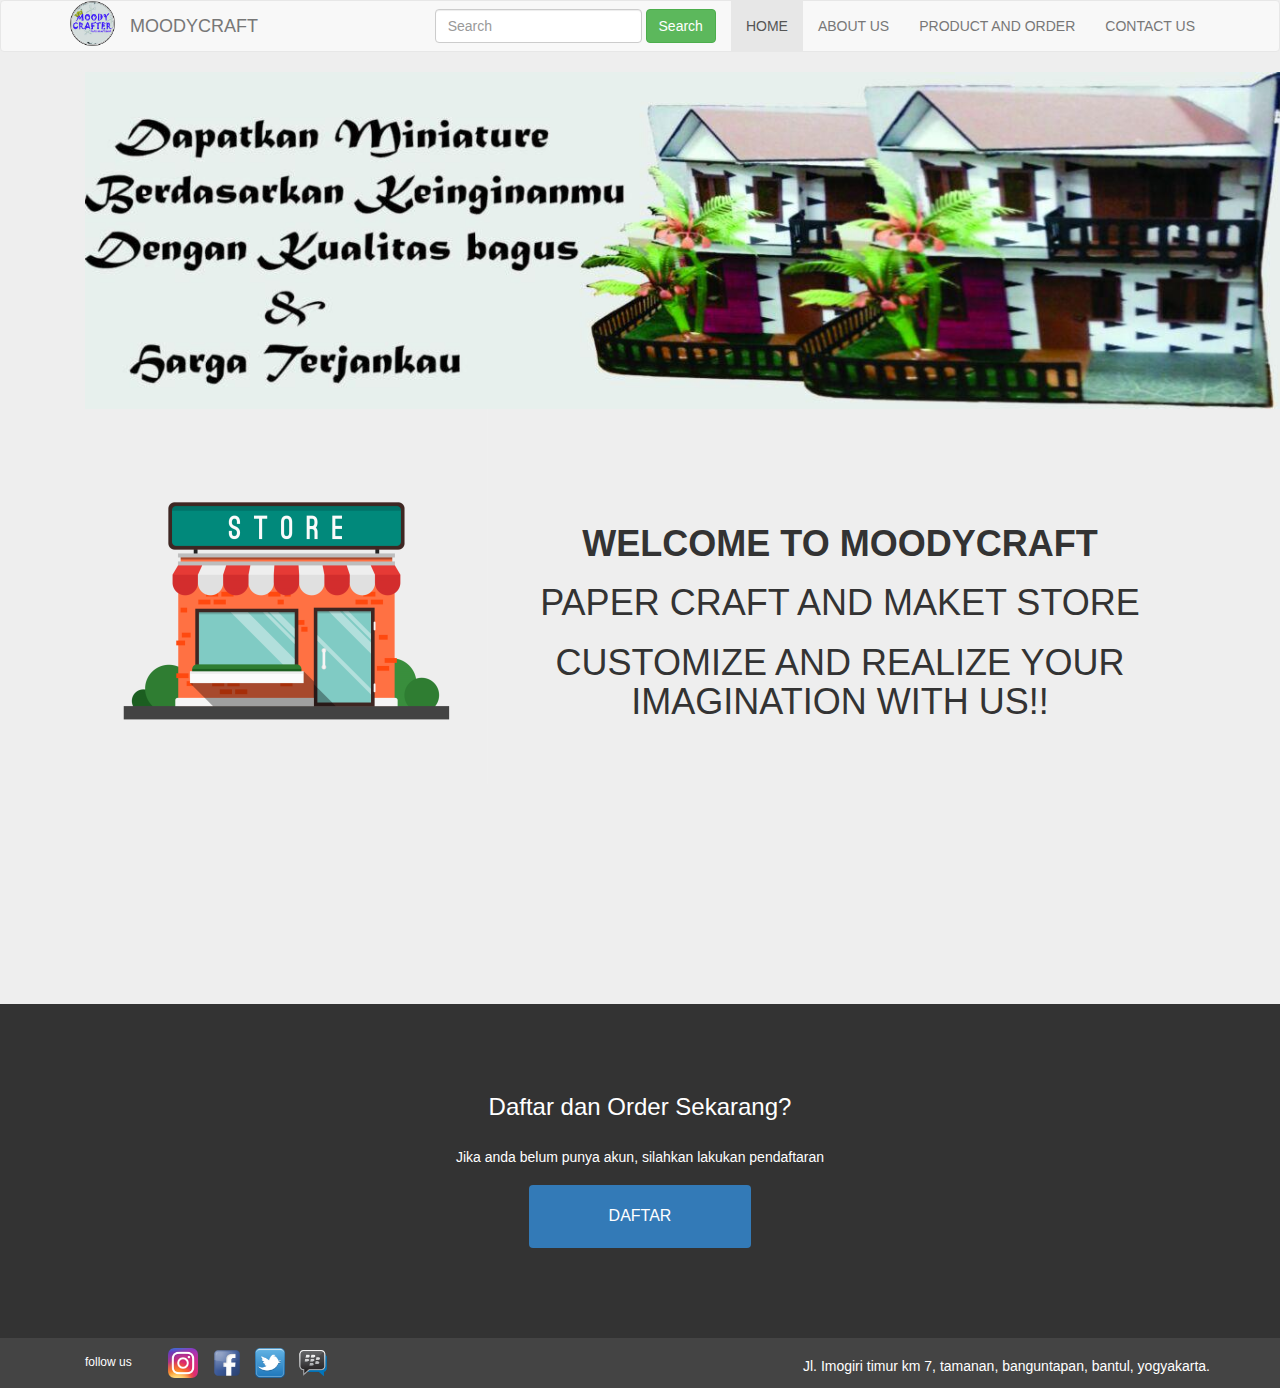
<file: index.html>
<!DOCTYPE html>
<html lang="en">
<head>
	<meta charset="UTF-8">
	<title>MoodyCraft Store</title>
	<link rel="stylesheet" href="bootstrap/css/bootstrap.min.css">
	<link rel="stylesheet" href="asset/css/main.css">
	<script src="bootstrap/js/jquery.min.js"></script>
	<script src="bootstrap/js/bootstrap.min.js"></script>
	<script src="bootstrap/js/jquery-1.9.1.min.js"></script>
    <script src="bootstrap/js/docs.min.js"></script>
    <script src="bootstrap/js/ie10-viewport-bug-workaround.js"></script>
    <script type="text/javascript" src="bootstrap/js/jssor.slider.mini.js"></script>
</head>
<body>
	<div class="container-fluid bg">
		<div class="row">
			<nav class="navbar navbar-default" role="navigation">
				<div class="container">
					<!-- Brand and toggle get grouped for better mobile display -->
					<div class="navbar-header">
						<button type="button" class="navbar-toggle" data-toggle="collapse" data-target=".navbar-ex1-collapse">
							<span class="sr-only">Toggle navigation</span>
							<span class="icon-bar"></span>
							<span class="icon-bar"></span>
							<span class="icon-bar"></span>
						</button>
						<a class="navbar-brand" href="#"><img class="logo" src="asset/image/logo.png "/></a>
						<a class="navbar-brand logo-title" href="#">MOODYCRAFT</a>
					</div>
			
					<!-- Collect the nav links, forms, and other content for toggling -->
					<div class="collapse navbar-collapse navbar-ex1-collapse">
						<ul class="nav navbar-nav navbar-right">
							<li class="active"><a href="index.html">HOME</a></li>
							<li><a href="about.html">ABOUT US</a></li>
							<li><a href="product.html">PRODUCT AND ORDER</a></li>
							<li><a href="contact.html">CONTACT US</a></li>
						</ul>
						<form class="navbar-form navbar-right" role="search">
							<div class="form-group">
								<input type="text" class="form-control" placeholder="Search">
							</div>
							<button type="submit" class="btn btn-success">Search</button>

						</form>
						<!-- <ul class="nav navbar-nav navbar-right">
							<li><a href="#">Link</a></li>
							<li class="dropdown">
								<a href="#" class="dropdown-toggle" data-toggle="dropdown">Dropdown <b class="caret"></b></a>
								<ul class="dropdown-menu">
									<li><a href="#">Action</a></li>
									<li><a href="#">Another action</a></li>
									<li><a href="#">Something else here</a></li>
									<li><a href="#">Separated link</a></li>
								</ul>
							</li>
						</ul> -->
					</div><!-- /.navbar-collapse -->
				</div>
			</nav>
		</div>
		<div class="row">
			<div class="container home">
				<div class="col-xs-12 col-sm-12 col-md-12 col-lg-12">
					<img class="img-resposive" src="asset/image/home.jpg" alt="" width="1200">
				</div>
				<div class="col-xs-4 col-sm-4 col-md-4 col-lg-4">
					<img src="asset/image/image4144.png" alt="">
				</div>
				<div class="col-xs-8 col-sm-8 col-md-8 col-lg-8">
					<div class="title-home text-center">
						<h1><b>WELCOME TO MOODYCRAFT</b></h1>
						<h1>PAPER CRAFT AND MAKET STORE</h1>
						<h1>CUSTOMIZE AND REALIZE YOUR IMAGINATION WITH US!!</h1>
					</div>
				</div>
			</div>
		</div>
		<div class="row footer">
			<div class="container">
				<div class="col-md-6 col-md-offset-3 text-center">
					<h3 class="margin-fot">Daftar dan Order Sekarang?</h3>
					<h5 class="margin-text">Jika anda belum punya akun, silahkan lakukan pendaftaran</h4>
					<button type="button" class="btn btn-super-lg" data-toggle="modal" data-target="#Register">DAFTAR</button>
				</div>
				
			</div>
			
		</div>
		<!--modal coy-->
		<div class="modal fade" id="Register" role="dialog">
			<div class="modal-dialog">
				<div class="modal-content">
					<div class="modal-header">
						<button type="button" class="close" data-dismiss="modal" aria-hidden="true">&times;</button>
						<h4 class="modal-title">Pendaftaran</h4>
					</div>
					<div class="modal-body">
						<form action="#" method="POST" class="form-horizontal" role="form">
								<div class="form-group">
								    <label for="inputMail" class="col-sm-3 control-label">E-mail</label>
								    <div class="col-sm-8">
								      <input type="email" class="form-control" id="inputMail" name="mail" placeholder="Masukkan E-mail Anda">
								    </div>
								 </div>
								 <div class="form-group">
								 	<label for="inputNama" class="col-sm-3 control-label">Nama Lengkap</label>
								 	<div class="col-sm-8">
								 		<input type="text" class="form-control" id="inputNama" name="nama" placeholder="Masukkan Nama Lengkap Anda">
								 	</div>
								 </div>
								  <div class="form-group">
								    <label for="inputPassword1" class="col-sm-3 control-label">Password</label>
								    <div class="col-sm-8">
								      <input type="password" class="form-control" id="inputPassword1" name="pass1" placeholder="Password">
								    </div>
								  </div>
								  <div class="form-group">
								    <label for="inputPassword2" class="col-sm-3 control-label">Ulangi Password</label>
								    <div class="col-sm-8">
								      <input type="password" class="form-control" id="inputPassword2" name="pass2" placeholder="Konfirmasi Password">
								    </div>
								  </div>
								  <div class="form-group">
								  	<label for="jenKel" class="col-sm-3 control-label">Jenis Kelamin</label>
								  	<div class="col-sm-8">
								  		<input type="radio" id="jenKel" name="jenKel" value="L"> Laki-laki
								  		&nbsp;
								  		<input type="radio" id="jenKel" name="jenKel" value="P"> Perempuan 
								  	</div>
								  </div>
								  <div class="form-group">
								  	<label for="inputHP" class="col-sm-3 control-label">No HP</label>
								  	<div class="col-sm-8">
								  		<input type="text" class="form-control" id="inputHP" name="inputHP" placeholder="Masukkan No. HP">
								  	</div>
								  </div>
								  <div class="form-group">
								  	<label for="username" class="col-sm-3 control-label">Username</label>
								  	<div class="col-sm-8">
								  		<input type="text" class="form-control" id="username" name="username" placeholder="Masukkan Username">
								  	</div>
								  </div>
							
					</div>
					<div class="modal-footer">
						<button type="button" class="btn btn-default" data-dismiss="modal">Batal</button>
						<button type="submit" class="btn btn-primary">Daftar</button>
					</form>
					</div>
				</div>
			</div>
		</div>
		

		<div class="row footer-bootom">
			<div class="container">
				<div class="col-xs-4 col-sm-4 col-md-4 col-lg-4">
					<ul>
						<li>follow us    &nbsp &nbsp &nbsp &nbsp &nbsp</li>
						<li><a href=""><img src="asset/image/instagram.png" alt=""></a></li>
						<li><a href=""><img src="asset/image/facebook.png" alt=""></a></li>
						<li><a href=""><img src="asset/image/twitter.png" alt=""></a></li>
						<li><a href=""><img src="asset/image/bbm.png" alt=""></a></li>
					</ul>
				</div>
				<div class="pull-right address">
					Jl. Imogiri timur km 7, tamanan, banguntapan, bantul, yogyakarta.
				</div>
			</div>
		</div>
	</div>
</body>
</html>
</file>
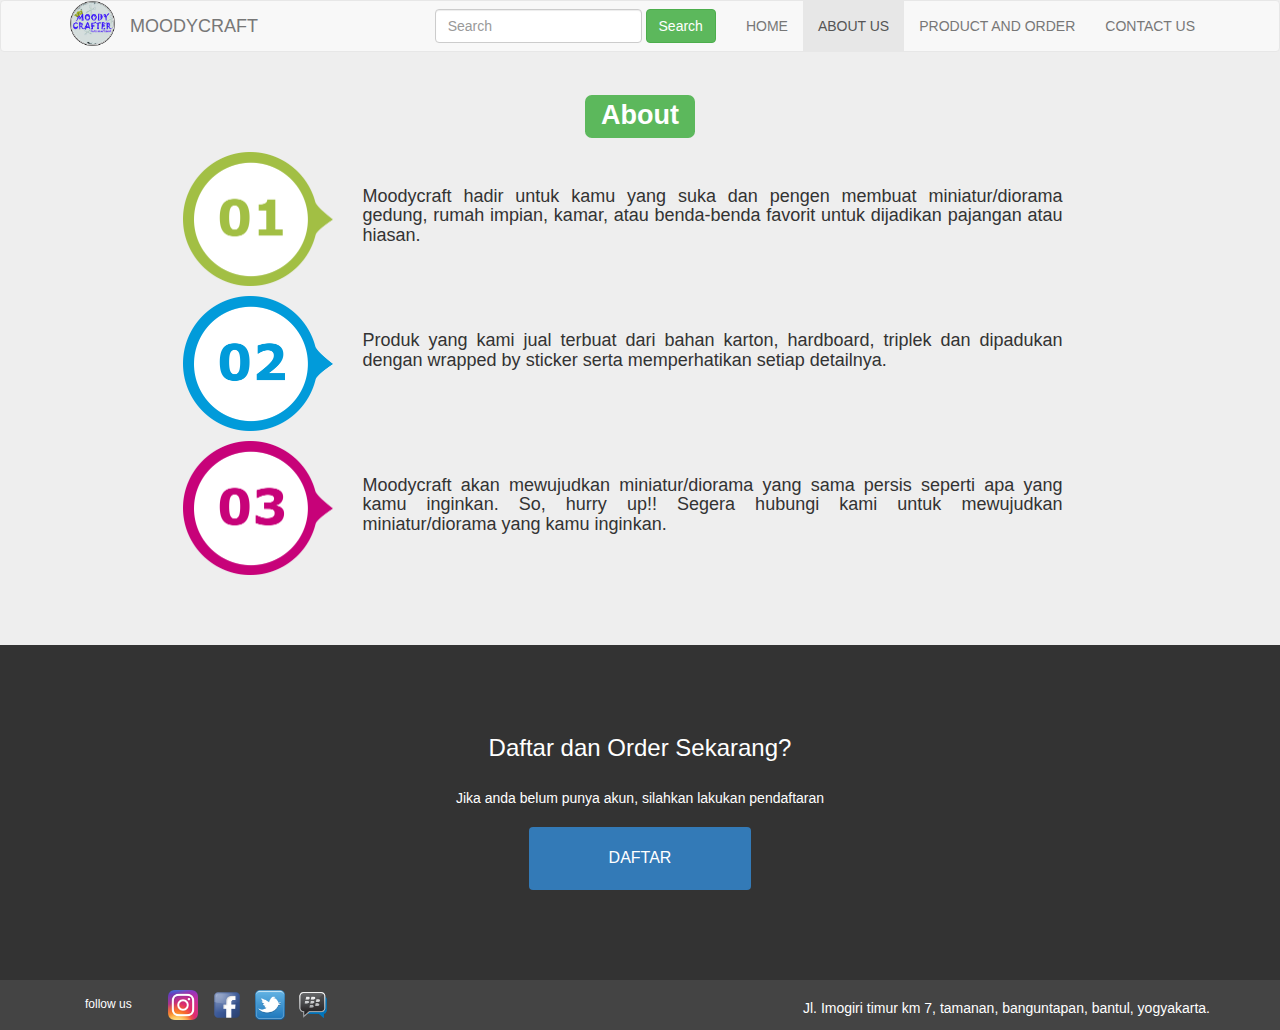
<file: about.html>
<!DOCTYPE html>
<html lang="en">
<head>
	<meta charset="UTF-8">
	<title>MoodyCraft Store</title>
	<link rel="stylesheet" href="bootstrap/css/bootstrap.min.css">
	<link rel="stylesheet" href="asset/css/main.css">
	<script src="bootstrap/js/jquery.min.js"></script>
	<script src="bootstrap/js/bootstrap.min.js"></script>
</head>
<body>
	<div class="container-fluid bg">
		<div class="row">
			<nav class="navbar navbar-default" role="navigation">
				<div class="container">
					<!-- Brand and toggle get grouped for better mobile display -->
					<div class="navbar-header">
						<button type="button" class="navbar-toggle" data-toggle="collapse" data-target=".navbar-ex1-collapse">
							<span class="sr-only">Toggle navigation</span>
							<span class="icon-bar"></span>
							<span class="icon-bar"></span>
							<span class="icon-bar"></span>
						</button>
						<a class="navbar-brand" href="#"><img class="logo" src="asset/image/logo.png"/></a>
						<a class="navbar-brand logo-title" href="#">MOODYCRAFT</a>
					</div>
			
					<!-- Collect the nav links, forms, and other content for toggling -->
					<div class="collapse navbar-collapse navbar-ex1-collapse">
						<ul class="nav navbar-nav navbar-right">
							<li><a href="index.html">HOME</a></li>
							<li class="active"><a href="about.html">ABOUT US</a></li>
							<li><a href="product.html">PRODUCT AND ORDER</a></li>
							<li><a href="contact.html">CONTACT US</a></li>
						</ul>
						<form class="navbar-form navbar-right" role="search">
							<div class="form-group">
								<input type="text" class="form-control" placeholder="Search">
							</div>
							<button type="submit" class="btn btn-success">Search</button>

						</form>
						<!-- <ul class="nav navbar-nav navbar-right">
							<li><a href="#">Link</a></li>
							<li class="dropdown">
								<a href="#" class="dropdown-toggle" data-toggle="dropdown">Dropdown <b class="caret"></b></a>
								<ul class="dropdown-menu">
									<li><a href="#">Action</a></li>
									<li><a href="#">Another action</a></li>
									<li><a href="#">Something else here</a></li>
									<li><a href="#">Separated link</a></li>
								</ul>
							</li>
						</ul> -->
					</div><!-- /.navbar-collapse -->
				</div>
			</nav>
		</div>
		<div class="row text-center">
			<h1><span class="label label-success">About</span></h1>
		</div>
		<div class="row">
			<div class="container about">
				<div class="row">
					<div class="col-xs-3 col-sm-3 col-md-3 col-lg-3 ">
						<div class="pull-right">
							<img class="about-img img-responsive" src="asset/image/a1.png" alt="">
						</div>						
					</div>
					<div class="col-xs-8 col-sm-8 col-md-8 col-lg-8">
						<div class="about-des">
							<h4>Moodycraft hadir untuk kamu yang suka dan pengen membuat miniatur/diorama gedung, rumah impian, kamar, atau benda-benda favorit untuk dijadikan pajangan atau hiasan.</h4>
						</div>
					</div>
					
				</div>
			</div>
		</div>
		<div class="row">
			<div class="container about">
				<div class="row">
					<div class="col-xs-3 col-sm-3 col-md-3 col-lg-3 ">
						<div class="pull-right">
							<img class="about-img img-responsive" src="asset/image/a2.png" alt="">
						</div>						
					</div>
					<div class="col-xs-8 col-sm-8 col-md-8 col-lg-8">
						<div class="about-des">
							<h4>Produk yang kami jual terbuat dari bahan karton, hardboard, triplek dan dipadukan dengan wrapped by sticker serta memperhatikan setiap detailnya.</h4>
						</div>
					</div>
					
				</div>
			</div>
		</div>
		<div class="row">
			<div class="container about">
				<div class="row">
					<div class="col-xs-3 col-sm-3 col-md-3 col-lg-3 ">
						<div class="pull-right">
							<img class="about-img img-responsive" src="asset/image/a3.png" alt="">
						</div>						
					</div>
					<div class="col-xs-8 col-sm-8 col-md-8 col-lg-8">
						<div class="about-des">
							<h4>Moodycraft akan mewujudkan miniatur/diorama yang sama persis seperti apa yang kamu inginkan. So, hurry up!! Segera hubungi kami untuk mewujudkan miniatur/diorama yang kamu inginkan.</h4>
						</div>
					</div>
					
				</div>
			</div>
		</div>
		<div class="row footer">
			<div class="container">
				<div class="col-md-6 col-md-offset-3 text-center">
					<h3 class="margin-fot">Daftar dan Order Sekarang?</h3>
					<h5 class="margin-text">Jika anda belum punya akun, silahkan lakukan pendaftaran</h4>
					<button type="button" class="btn btn-super-lg" data-toggle="modal" data-target="#Register">DAFTAR</button>
				</div>
			</div>
		</div>
		<!--modal coy-->
		<div class="modal fade" id="Register" role="dialog">
			<div class="modal-dialog">
				<div class="modal-content">
					<div class="modal-header">
						<button type="button" class="close" data-dismiss="modal" aria-hidden="true">&times;</button>
						<h4 class="modal-title">Pendaftaran</h4>
					</div>
					<div class="modal-body">
						<form action="#" method="POST" class="form-horizontal" role="form">
								<div class="form-group">
								    <label for="inputMail" class="col-sm-3 control-label">E-mail</label>
								    <div class="col-sm-8">
								      <input type="email" class="form-control" id="inputMail" name="mail" placeholder="Masukkan E-mail Anda">
								    </div>
								 </div>
								 <div class="form-group">
								 	<label for="inputNama" class="col-sm-3 control-label">Nama Lengkap</label>
								 	<div class="col-sm-8">
								 		<input type="text" class="form-control" id="inputNama" name="nama" placeholder="Masukkan Nama Lengkap Anda">
								 	</div>
								 </div>
								  <div class="form-group">
								    <label for="inputPassword1" class="col-sm-3 control-label">Password</label>
								    <div class="col-sm-8">
								      <input type="password" class="form-control" id="inputPassword1" name="pass1" placeholder="Password">
								    </div>
								  </div>
								  <div class="form-group">
								    <label for="inputPassword2" class="col-sm-3 control-label">Ulangi Password</label>
								    <div class="col-sm-8">
								      <input type="password" class="form-control" id="inputPassword2" name="pass2" placeholder="Konfirmasi Password">
								    </div>
								  </div>
								  <div class="form-group">
								  	<label for="jenKel" class="col-sm-3 control-label">Jenis Kelamin</label>
								  	<div class="col-sm-8">
								  		<input type="radio" id="jenKel" name="jenKel" value="L"> Laki-laki
								  		&nbsp;
								  		<input type="radio" id="jenKel" name="jenKel" value="P"> Perempuan 
								  	</div>
								  </div>
								  <div class="form-group">
								  	<label for="inputHP" class="col-sm-3 control-label">No HP</label>
								  	<div class="col-sm-8">
								  		<input type="text" class="form-control" id="inputHP" name="inputHP" placeholder="Masukkan No. HP">
								  	</div>
								  </div>
								  <div class="form-group">
								  	<label for="username" class="col-sm-3 control-label">Username</label>
								  	<div class="col-sm-8">
								  		<input type="text" class="form-control" id="username" name="username" placeholder="Masukkan Username">
								  	</div>
								  </div>
					</div>
					<div class="modal-footer">
						<button type="button" class="btn btn-default" data-dismiss="modal">Batal</button>
						<button type="submit" class="btn btn-primary">Daftar</button>
					</form>
					</div>
				</div>
			</div>
		</div>
		<div class="row footer-bootom">
			<div class="container">
				<div class="col-xs-4 col-sm-4 col-md-4 col-lg-4">
					<ul>
						<li>follow us    &nbsp &nbsp &nbsp &nbsp &nbsp</li>
						<li><a href=""><img src="asset/image/instagram.png" alt=""></a></li>
						<li><a href=""><img src="asset/image/facebook.png" alt=""></a></li>
						<li><a href=""><img src="asset/image/twitter.png" alt=""></a></li>
						<li><a href=""><img src="asset/image/bbm.png" alt=""></a></li>
					</ul>
				</div>
				<div class="pull-right address">
					Jl. Imogiri timur km 7, tamanan, banguntapan, bantul, yogyakarta.
				</div>
			</div>
		</div>
	</div>
</body>
</html>
</file>
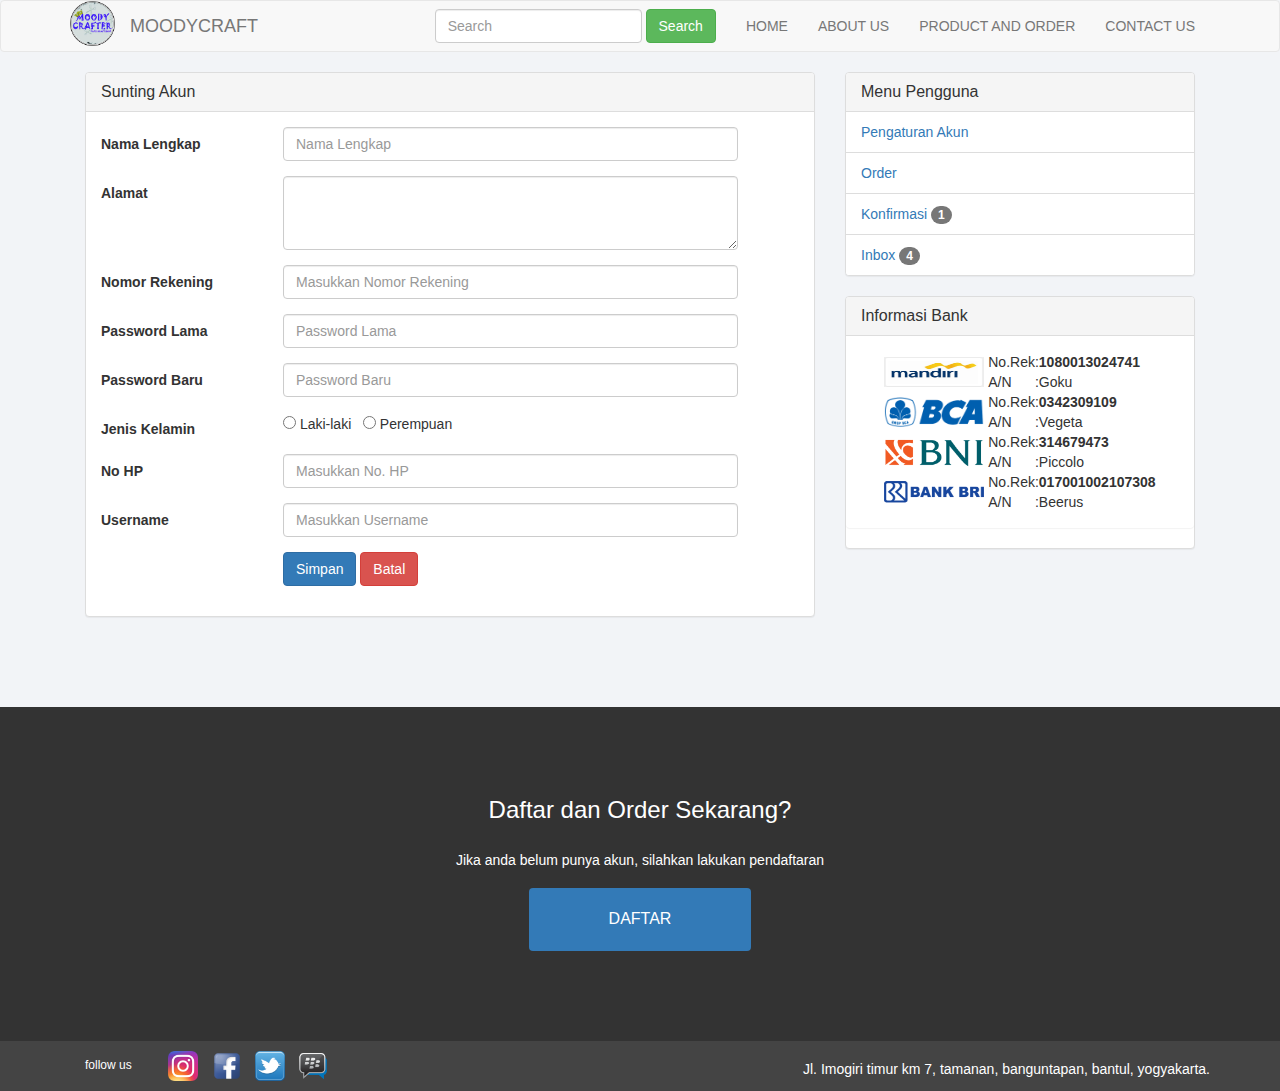
<file: akun.html>
<!DOCTYPE html>
<html lang="en">
<head>
	<meta charset="UTF-8">
	<title>MoodyCraft Store</title>
	<link rel="stylesheet" href="bootstrap/css/bootstrap.min.css">
	<link rel="stylesheet" href="asset/css/main.css">
	<script src="bootstrap/js/jquery.min.js"></script>
	<script src="bootstrap/js/bootstrap.min.js"></script>
</head>
<body>
	<div class="container-fluid">
		<div class="row">
			<nav class="navbar navbar-default" role="navigation">
				<div class="container">
					<!-- Brand and toggle get grouped for better mobile display -->
					<div class="navbar-header">
						<button type="button" class="navbar-toggle" data-toggle="collapse" data-target=".navbar-ex1-collapse">
							<span class="sr-only">Toggle navigation</span>
							<span class="icon-bar"></span>
							<span class="icon-bar"></span>
							<span class="icon-bar"></span>
						</button>
						<a class="navbar-brand" href="#"><img class="logo" src="asset/image/logo.png "/></a>
						<a class="navbar-brand logo-title" href="#">MOODYCRAFT</a>
					</div>
			
					<!-- Collect the nav links, forms, and other content for toggling -->
					<div class="collapse navbar-collapse navbar-ex1-collapse">
						<ul class="nav navbar-nav navbar-right">
							<li><a href="index.html">HOME</a></li>
							<li><a href="about.html">ABOUT US</a></li>
							<li><a href="product.html">PRODUCT AND ORDER</a></li>
							<li><a href="contact.html">CONTACT US</a></li>
						</ul>
						<form class="navbar-form navbar-right" role="search">
							<div class="form-group">
								<input type="text" class="form-control" placeholder="Search">
							</div>
							<button type="submit" class="btn btn-success">Search</button>

						</form>
						<!-- <ul class="nav navbar-nav navbar-right">
							<li><a href="#">Link</a></li>
							<li class="dropdown">
								<a href="#" class="dropdown-toggle" data-toggle="dropdown">Dropdown <b class="caret"></b></a>
								<ul class="dropdown-menu">
									<li><a href="#">Action</a></li>
									<li><a href="#">Another action</a></li>
									<li><a href="#">Something else here</a></li>
									<li><a href="#">Separated link</a></li>
								</ul>
							</li>
						</ul> -->
					</div><!-- /.navbar-collapse -->
				</div>
			</nav>
		</div>
		
		<div class="row">
			<div class="container">
				<div class="col-xs-8 col-sm-8 col-md-8 col-lg-8">
					<div class="panel panel-default">
						<div class="panel-heading">
							<h2 class="panel-title">Sunting Akun</h2>
						</div>
						<div class="panel-body">
							<form action="#" method="POST" class="form-horizontal" role="form">
								 <div class="form-group">
								 	<label for="inputNama" class="col-sm-3 control-label">Nama Lengkap</label>
								 	<div class="col-sm-8">
								 		<input type="text" class="form-control" id="inputNama" name="nama" placeholder="Nama Lengkap">
								 	</div>
								 </div>
								 <div class="form-group">
								 	<label for="alamat" class="col-sm-3 control-label">Alamat</label>
								 	<div class="col-sm-8">
								 		<textarea name="alamat" id="alamat" cols="30" rows="3" class="form-control"></textarea>
								 	</div>
								 </div>
								 <div class="form-group">
								 	<label for="noRek" class="col-sm-3 control-label">Nomor Rekening</label>
								 	<div class="col-sm-8">
								 		<input type="text" class="form-control" id="noRek" name="noRek" placeholder="Masukkan Nomor Rekening">
								 	</div>
								 </div>
								  <div class="form-group">
								    <label for="inputPassword1" class="col-sm-3 control-label">Password Lama</label>
								    <div class="col-sm-8">
								      <input type="password" class="form-control" id="inputPassword1" name="pass1" placeholder="Password Lama">
								    </div>
								  </div>
								  <div class="form-group">
								    <label for="inputPassword2" class="col-sm-3 control-label">Password Baru</label>
								    <div class="col-sm-8">
								      <input type="password" class="form-control" id="inputPassword2" name="pass2" placeholder="Password Baru">
								    </div>
								  </div>
								  <div class="form-group">
								  	<label for="jenKel" class="col-sm-3 control-label">Jenis Kelamin</label>
								  	<div class="col-sm-8">
								  		<input type="radio" id="jenKel" name="jenKel" value="L"> Laki-laki
								  		&nbsp;
								  		<input type="radio" id="jenKel" name="jenKel" value="P"> Perempuan 
								  	</div>
								  </div>
								  <div class="form-group">
								  	<label for="inputHP" class="col-sm-3 control-label">No HP</label>
								  	<div class="col-sm-8">
								  		<input type="text" class="form-control" id="inputHP" name="inputHP" placeholder="Masukkan No. HP">
								  	</div>
								  </div>
								  <div class="form-group">
								  	<label for="username" class="col-sm-3 control-label">Username</label>
								  	<div class="col-sm-8">
								  		<input type="text" class="form-control" id="username" name="username" placeholder="Masukkan Username">
								  	</div>
								  </div>
								  <div class="form-group">
									<div class="col-sm-3">&nbsp;</div>
									<div class="col-sm-8">														<input type="submit" class="btn btn-primary" value="Simpan">
								  		<input type="reset" class="btn btn-danger" value="Batal">
									</div>
								  </div>
							</form>
						</div>
					</div>					
				</div>
				<div class="col-xs-4 col-sm-4 col-md-4 col-lg-4">
					<div class="panel panel-default">
						<div class="panel-heading">
							<h3 class="panel-title">Menu Pengguna</h3>
						</div>
							<ul class="list-group">
								<li class="list-group-item"><a href="akun.html">Pengaturan Akun</a></li>
								<li class="list-group-item"><a href="menuOrder.html">Order</a></li>
								<li class="list-group-item"><a href="konfirmasi.html">Konfirmasi <span class="badge">1</span></a></li>
								<li class="list-group-item"><a href="inbox.html">Inbox <span class="badge">4</span></a></li>
							</ul>
					</div>
					<div class="panel panel-default">
						<div class="panel-heading">
							<h3 class="panel-title">Informasi Bank</h3>
						</div>
						<div class="panel panel-body">
							<table align="center" class="table-responsive">
								<tr>
									<td rowspan="2"><img src="asset/image/bank-mandiri.jpg" width="100" height="30"></td>
									<td>&nbsp;</td>
									<td>No.Rek</td>
									<td>:</td>
									<td><b>1080013024741</b></td>	
								</tr>
								<tr>
									<td>&nbsp;</td>
									<td>A/N</td>
									<td>:</td>
									<td>Goku</td>
								</tr>
								<tr>
									<td rowspan="2"><img src="asset/image/bank-bca.png" width="100" height="30"></td>
									<td>&nbsp;</td>
									<td>No.Rek</td>
									<td>:</td>
									<td><b>0342309109</b></td>	
								</tr>
								<tr>
									<td>&nbsp;</td>
									<td>A/N</td>
									<td>:</td>
									<td>Vegeta</td>
								</tr>
								<tr>
									<td rowspan="2"><img src="asset/image/bank-bni.png" width="100" height="30"></td>
									<td>&nbsp;</td>
									<td>No.Rek</td>
									<td>:</td>
									<td><b>314679473</b></td>	
								</tr>
								<tr>
									<td>&nbsp;</td>
									<td>A/N</td>
									<td>:</td>
									<td>Piccolo</td>
								</tr>
								<tr>
									<td rowspan="2"><img src="asset/image/bank-bri.png" width="100" height="30"></td>
									<td>&nbsp;</td>
									<td>No.Rek</td>
									<td>:</td>
									<td><b>017001002107308</b></td>	
								</tr>
								<tr>
									<td>&nbsp;</td>
									<td>A/N</td>
									<td>:</td>
									<td>Beerus</td>
								</tr>
							</table>		
						</div>
					</div>
				</div>
			</div>
		</div>
		<div class="row footer">
			<div class="container">
				<div class="col-md-6 col-md-offset-3 text-center">
					<h3 class="margin-fot">Daftar dan Order Sekarang?</h3>
					<h5 class="margin-text">Jika anda belum punya akun, silahkan lakukan pendaftaran</h4>
					<button type="button" class="btn btn-super-lg" data-toggle="modal" data-target="#Register">DAFTAR</button>
				</div>
			</div>
		</div>
		<!--modal coy-->
		<div class="modal fade" id="Register" role="dialog">
			<div class="modal-dialog">
				<div class="modal-content">
					<div class="modal-header">
						<button type="button" class="close" data-dismiss="modal" aria-hidden="true">&times;</button>
						<h4 class="modal-title">Pendaftaran</h4>
					</div>
					<div class="modal-body">
						<form action="#" method="POST" class="form-horizontal" role="form">
								<div class="form-group">
								    <label for="inputMail" class="col-sm-3 control-label">E-mail</label>
								    <div class="col-sm-8">
								      <input type="email" class="form-control" id="inputMail" name="mail" placeholder="Masukkan E-mail Anda">
								    </div>
								 </div>
								 <div class="form-group">
								 	<label for="inputNama" class="col-sm-3 control-label">Nama Lengkap</label>
								 	<div class="col-sm-8">
								 		<input type="text" class="form-control" id="inputNama" name="nama" placeholder="Masukkan Nama Lengkap Anda">
								 	</div>
								 </div>
								  <div class="form-group">
								    <label for="inputPassword1" class="col-sm-3 control-label">Password</label>
								    <div class="col-sm-8">
								      <input type="password" class="form-control" id="inputPassword1" name="pass1" placeholder="Password">
								    </div>
								  </div>
								  <div class="form-group">
								    <label for="inputPassword2" class="col-sm-3 control-label">Ulangi Password</label>
								    <div class="col-sm-8">
								      <input type="password" class="form-control" id="inputPassword2" name="pass2" placeholder="Konfirmasi Password">
								    </div>
								  </div>
								  <div class="form-group">
								  	<label for="jenKel" class="col-sm-3 control-label">Jenis Kelamin</label>
								  	<div class="col-sm-8">
								  		<input type="radio" id="jenKel" name="jenKel" value="L"> Laki-laki
								  		&nbsp;
								  		<input type="radio" id="jenKel" name="jenKel" value="P"> Perempuan 
								  	</div>
								  </div>
								  <div class="form-group">
								  	<label for="inputHP" class="col-sm-3 control-label">No HP</label>
								  	<div class="col-sm-8">
								  		<input type="text" class="form-control" id="inputHP" name="inputHP" placeholder="Masukkan No. HP">
								  	</div>
								  </div>
								  <div class="form-group">
								  	<label for="username" class="col-sm-3 control-label">Username</label>
								  	<div class="col-sm-8">
								  		<input type="text" class="form-control" id="username" name="username" placeholder="Masukkan Username">
								  	</div>
								  </div>
					</div>
					<div class="modal-footer">
						<button type="button" class="btn btn-default" data-dismiss="modal">Batal</button>
						<button type="submit" class="btn btn-primary">Daftar</button>
					</form>
					</div>
				</div>
			</div>
		</div>
		<div class="row footer-bootom">
			<div class="container">
				<div class="col-xs-4 col-sm-4 col-md-4 col-lg-4">
					<ul>
						<li>follow us    &nbsp &nbsp &nbsp &nbsp &nbsp</li>
						<li><a href=""><img src="asset/image/instagram.png" alt=""></a></li>
						<li><a href=""><img src="asset/image/facebook.png" alt=""></a></li>
						<li><a href=""><img src="asset/image/twitter.png" alt=""></a></li>
						<li><a href=""><img src="asset/image/bbm.png" alt=""></a></li>
					</ul>
				</div>
				<div class="pull-right address">
					Jl. Imogiri timur km 7, tamanan, banguntapan, bantul, yogyakarta.
				</div>
			</div>
		</div>
	</div>
</body>
</html>
</file>
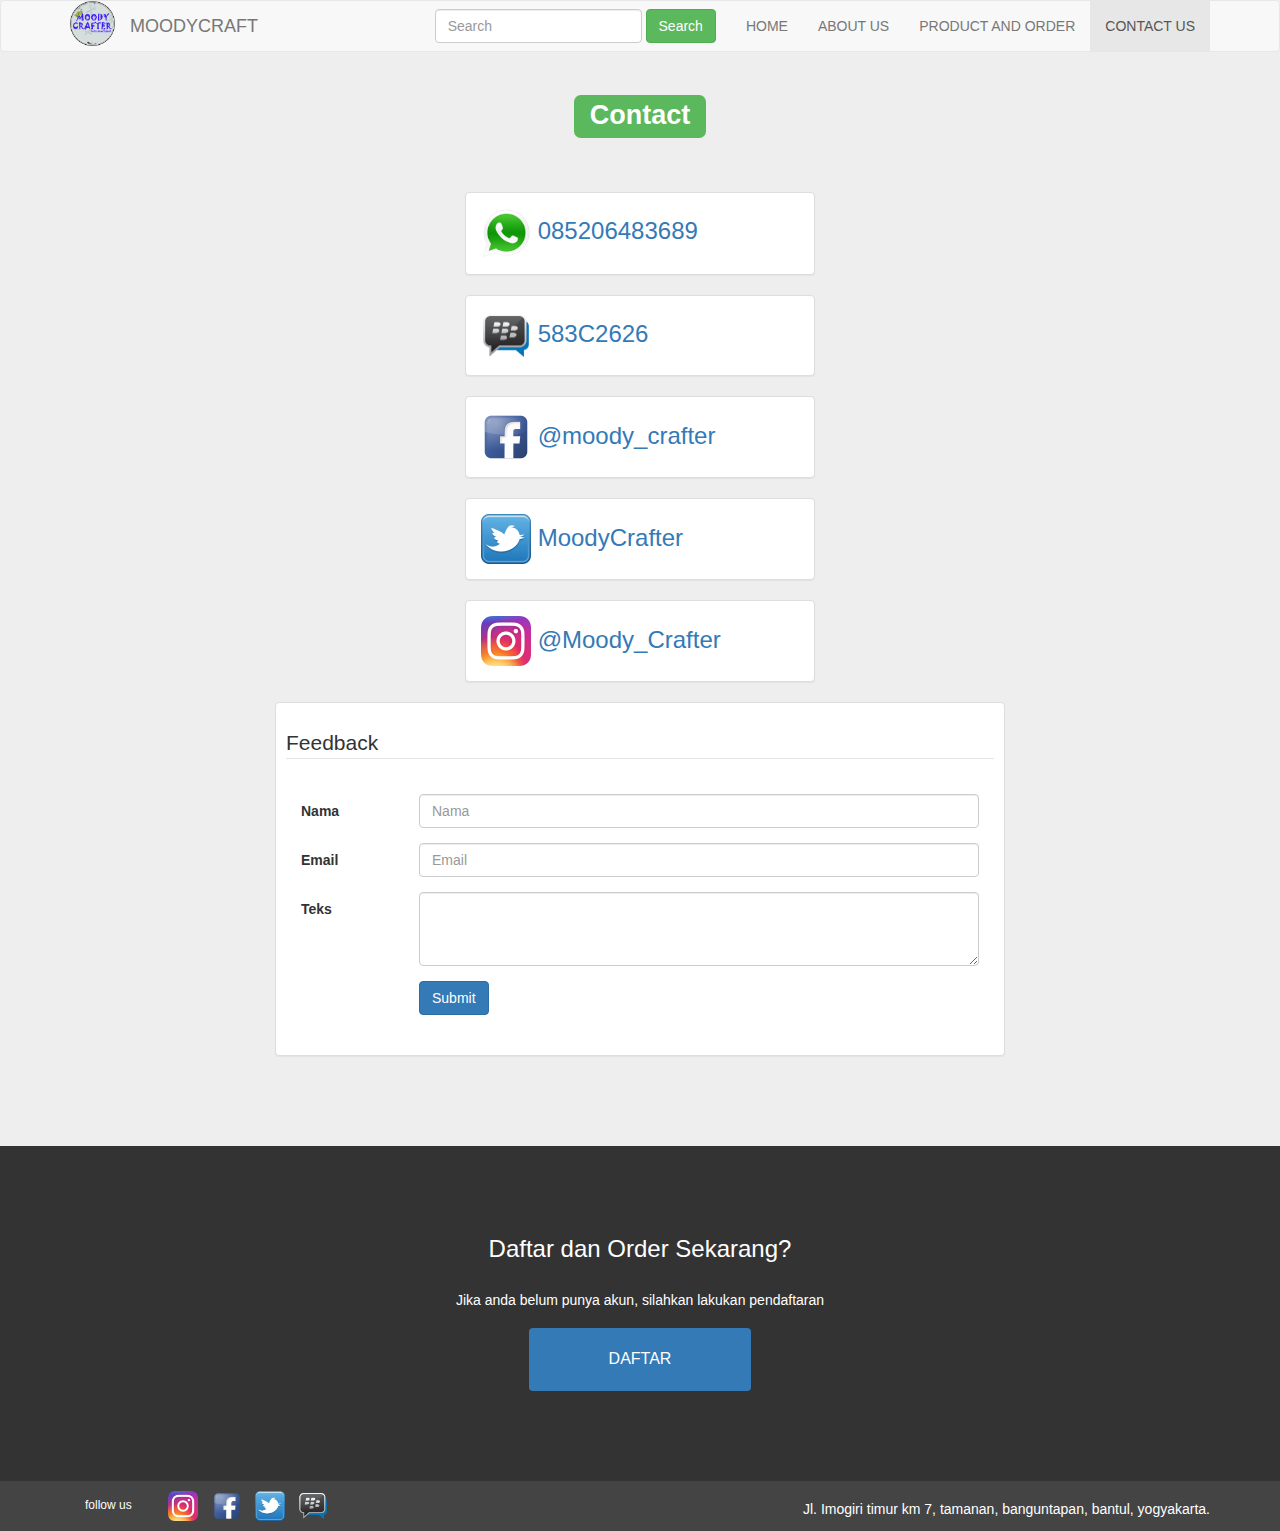
<file: contact.html>
<!DOCTYPE html>
<html lang="en">
<head>
	<meta charset="UTF-8">
	<title>MoodyCraft Store</title>
	<link rel="stylesheet" href="bootstrap/css/bootstrap.min.css">
	<link rel="stylesheet" href="asset/css/main.css">
	<script src="bootstrap/js/jquery.min.js"></script>
	<script src="bootstrap/js/bootstrap.min.js"></script>
</head>
<body>
	<div class="container-fluid bg">
		<div class="row">
			<nav class="navbar navbar-default" role="navigation">
				<div class="container">
					<!-- Brand and toggle get grouped for better mobile display -->
					<div class="navbar-header">
						<button type="button" class="navbar-toggle" data-toggle="collapse" data-target=".navbar-ex1-collapse">
							<span class="sr-only">Toggle navigation</span>
							<span class="icon-bar"></span>
							<span class="icon-bar"></span>
							<span class="icon-bar"></span>
						</button>
						<a class="navbar-brand" href="#"><img class="logo" src="asset/image/logo.png "/></a>
						<a class="navbar-brand logo-title" href="#">MOODYCRAFT</a>
					</div>
			
					<!-- Collect the nav links, forms, and other content for toggling -->
					<div class="collapse navbar-collapse navbar-ex1-collapse">
						<ul class="nav navbar-nav navbar-right">
							<li><a href="index.html">HOME</a></li>
							<li><a href="about.html">ABOUT US</a></li>
							<li><a href="product.html">PRODUCT AND ORDER</a></li>
							<li class="active"><a href="contact.html">CONTACT US</a></li>
						</ul>
						<form class="navbar-form navbar-right" role="search">
							<div class="form-group">
								<input type="text" class="form-control" placeholder="Search">
							</div>
							<button type="submit" class="btn btn-success">Search</button>

						</form>
						<!-- <ul class="nav navbar-nav navbar-right">
							<li><a href="#">Link</a></li>
							<li class="dropdown">
								<a href="#" class="dropdown-toggle" data-toggle="dropdown">Dropdown <b class="caret"></b></a>
								<ul class="dropdown-menu">
									<li><a href="#">Action</a></li>
									<li><a href="#">Another action</a></li>
									<li><a href="#">Something else here</a></li>
									<li><a href="#">Separated link</a></li>
								</ul>
							</li>
						</ul> -->
					</div><!-- /.navbar-collapse -->
				</div>
			</nav>
		</div>
		<div class="row text-center">
			<h1><span class="label label-success">Contact</span></h1>
		</div>
		<div class="row contact">
			<div class="container">
				<div class="col-xs-4 col-sm-4 col-md-4 col-lg-4 col-md-offset-4">
					<div class="">
						<ul>
							<li>
								
									<div class="panel panel-default">
										<div class="panel-body">
											<a href=""><img src="asset/image/whatapp.png" alt=""> 
											085206483689</a>											
										</div>
									</div>
								</li>
							<li>
								
									<div class="panel panel-default">
										<div class="panel-body">
											<a href="">
												<img src="asset/image/bbm.png" alt=""> 
											583C2626
											</a>
											
										</div>
									</div>
								</li>
							<li>
								<div class="panel panel-default">
										<div class="panel-body">
											<a href="">
												<img src="asset/image/facebook.png" alt=""> 
											@moody_crafter
											</a>
											
										</div>
									</div></a></li>
							<li>
								<div class="panel panel-default">
										<div class="panel-body">
											<a href="">
												<img src="asset/image/twitter.png" alt=""> 
											MoodyCrafter
											</a>
											
										</div>
									</div>
							</li>
							<li>
								<div class="panel panel-default">
										<div class="panel-body">
											<a href="">
												<img src="asset/image/instagram.png" alt=""> 
											@Moody_Crafter
											</a>
											
										</div>
									</div>
							</li>
						</ul>
					</div>
					
				</div>
			</div>
		</div>
		<div class="row">
			<div class="container">
				<div class="col-xs-8 col-sm-8 col-md-8 col-lg-8 col-md-offset-2">
					<div class="panel panel-default">
						<div class="panel-body">
							<form action="" method="POST" class="comment form-horizontal" role="form">
								<div class="form-group">
									<legend>Feedback</legend>
								</div>
								
								<div class="form-group">
	    								<label for="inputText" class="col-sm-2 control-label">Nama</label>
	   								 	<div class="col-sm-10">
	      									<input type="text" class="form-control" id="inputEmail3" placeholder="Nama">
	    								</div>
	  							</div>
	  							<div class="form-group">
    								<label for="inputEmail3" class="col-sm-2 control-label">Email</label>
   										<div class="col-sm-10">
     										<input type="email" class="form-control" id="inputEmail3" placeholder="Email">
    									</div>
  								</div>

	  							<div class="form-group">
	    								<label for="inputText3" class="col-sm-2 control-label">Teks</label>
	   								 	<div class="col-sm-10">
	      									<textarea class="form-control" rows="3"></textarea>
	    								</div>
	  							</div>
						
								
						
								<div class="form-group">
									<div class="col-sm-10 col-sm-offset-2">
										<button type="submit" class="btn btn-primary">Submit</button>
									</div>
								</div>
							</form>						

						</div>
					</div>
					
				</div>
			</div>
		</div>
		
		<div class="row footer">
			<div class="container">
				<div class="col-md-6 col-md-offset-3 text-center">
					<h3 class="margin-fot">Daftar dan Order Sekarang?</h3>
					<h5 class="margin-text">Jika anda belum punya akun, silahkan lakukan pendaftaran</h4>
					<button type="button" class="btn btn-super-lg" data-toggle="modal" data-target="#Register">DAFTAR</button>
				</div>
			</div>
		</div>
		<!--modal coy-->
		<div class="modal fade" id="Register" role="dialog">
			<div class="modal-dialog">
				<div class="modal-content">
					<div class="modal-header">
						<button type="button" class="close" data-dismiss="modal" aria-hidden="true">&times;</button>
						<h4 class="modal-title">Pendaftaran</h4>
					</div>
					<div class="modal-body">
						<form action="#" method="POST" class="form-horizontal" role="form">
								<div class="form-group">
								    <label for="inputMail" class="col-sm-3 control-label">E-mail</label>
								    <div class="col-sm-8">
								      <input type="email" class="form-control" id="inputMail" name="mail" placeholder="Masukkan E-mail Anda">
								    </div>
								 </div>
								 <div class="form-group">
								 	<label for="inputNama" class="col-sm-3 control-label">Nama Lengkap</label>
								 	<div class="col-sm-8">
								 		<input type="text" class="form-control" id="inputNama" name="nama" placeholder="Masukkan Nama Lengkap Anda">
								 	</div>
								 </div>
								  <div class="form-group">
								    <label for="inputPassword1" class="col-sm-3 control-label">Password</label>
								    <div class="col-sm-8">
								      <input type="password" class="form-control" id="inputPassword1" name="pass1" placeholder="Password">
								    </div>
								  </div>
								  <div class="form-group">
								    <label for="inputPassword2" class="col-sm-3 control-label">Ulangi Password</label>
								    <div class="col-sm-8">
								      <input type="password" class="form-control" id="inputPassword2" name="pass2" placeholder="Konfirmasi Password">
								    </div>
								  </div>
								  <div class="form-group">
								  	<label for="jenKel" class="col-sm-3 control-label">Jenis Kelamin</label>
								  	<div class="col-sm-8">
								  		<input type="radio" id="jenKel" name="jenKel" value="L"> Laki-laki
								  		&nbsp;
								  		<input type="radio" id="jenKel" name="jenKel" value="P"> Perempuan 
								  	</div>
								  </div>
								  <div class="form-group">
								  	<label for="inputHP" class="col-sm-3 control-label">No HP</label>
								  	<div class="col-sm-8">
								  		<input type="text" class="form-control" id="inputHP" name="inputHP" placeholder="Masukkan No. HP">
								  	</div>
								  </div>
								  <div class="form-group">
								  	<label for="username" class="col-sm-3 control-label">Username</label>
								  	<div class="col-sm-8">
								  		<input type="text" class="form-control" id="username" name="username" placeholder="Masukkan Username">
								  	</div>
								  </div>
							
					</div>
					<div class="modal-footer">
						<button type="button" class="btn btn-default" data-dismiss="modal">Batal</button>
						<button type="submit" class="btn btn-primary">Daftar</button>
					</form>
					</div>
				</div>
			</div>
		</div>
		<div class="row footer-bootom">
			<div class="container">
				<div class="col-xs-4 col-sm-4 col-md-4 col-lg-4">
					<ul>
						<li>follow us    &nbsp &nbsp &nbsp &nbsp &nbsp</li>
						<li><a href=""><img src="asset/image/instagram.png" alt=""></a></li>
						<li><a href=""><img src="asset/image/facebook.png" alt=""></a></li>
						<li><a href=""><img src="asset/image/twitter.png" alt=""></a></li>
						<li><a href=""><img src="asset/image/bbm.png" alt=""></a></li>
					</ul>
				</div>
				<div class="pull-right address">
					Jl. Imogiri timur km 7, tamanan, banguntapan, bantul, yogyakarta.
				</div>
			</div>
		</div>
	</div>
</body>
</html>
</file>
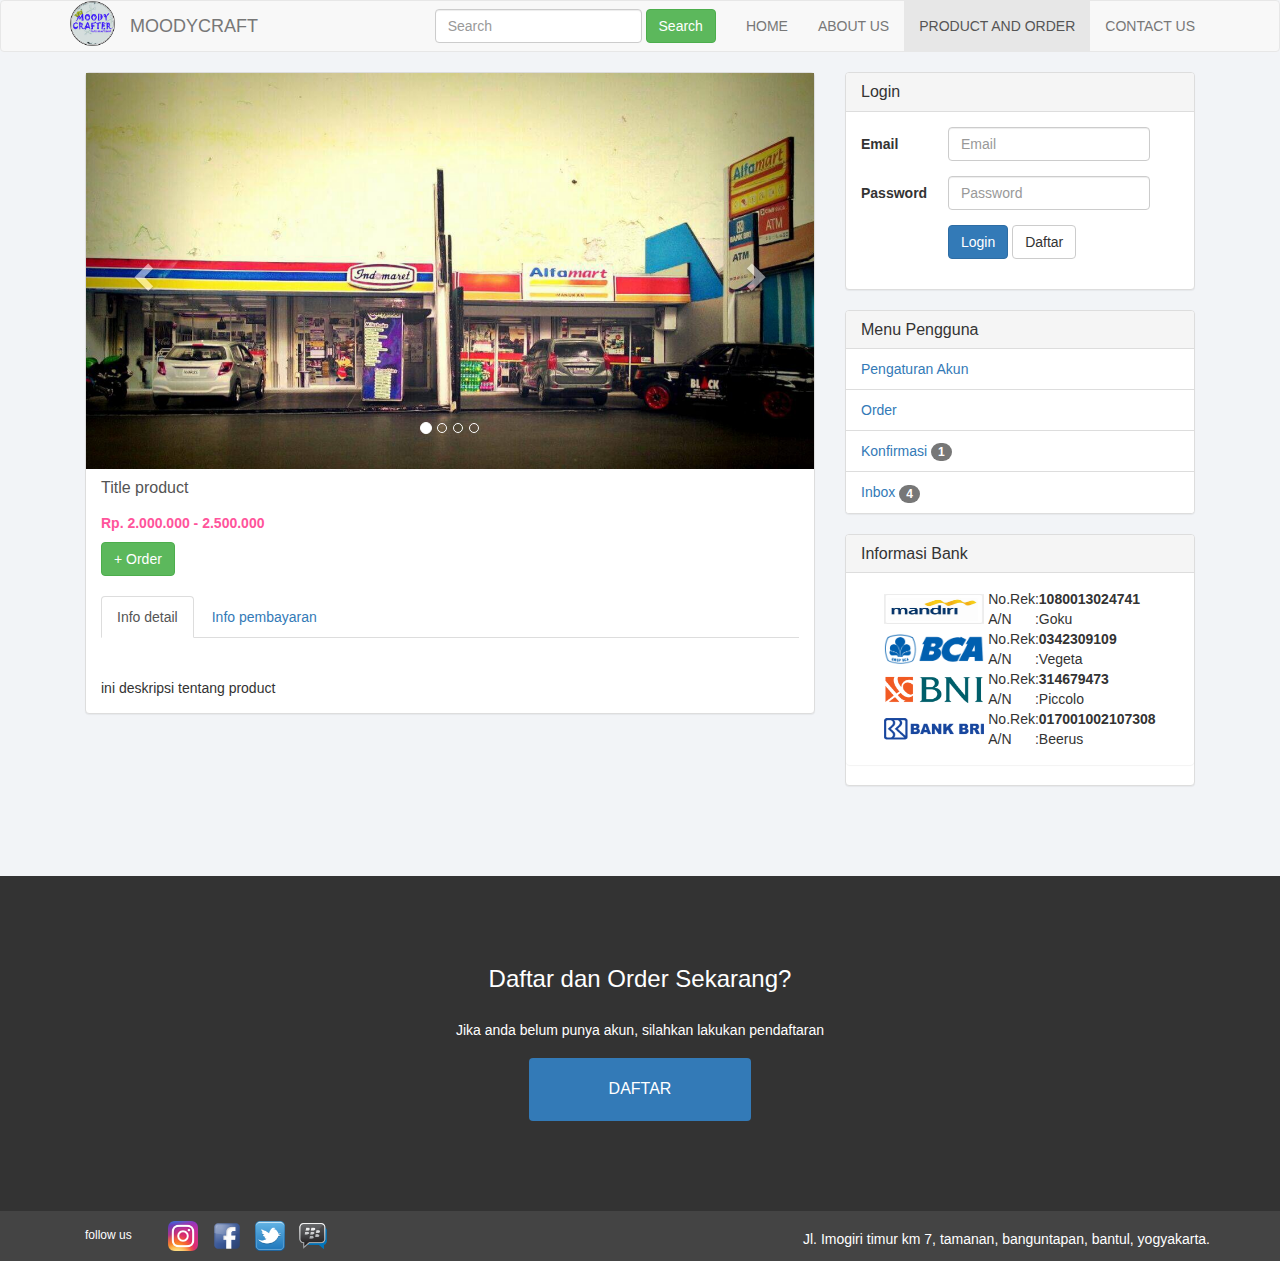
<file: detail.html>
<!DOCTYPE html>
<html lang="en">
<head>
	<meta charset="UTF-8">
	<title>MoodyCraft Store</title>
	<link rel="stylesheet" href="bootstrap/css/bootstrap.min.css">
	<link rel="stylesheet" href="asset/css/main.css">
	<script src="bootstrap/js/jquery.min.js"></script>
	<script src="bootstrap/js/bootstrap.min.js"></script>
</head>
<body>
	<div class="container-fluid">
		<div class="row">
			<nav class="navbar navbar-default" role="navigation">
				<div class="container">
					<!-- Brand and toggle get grouped for better mobile display -->
					<div class="navbar-header">
						<button type="button" class="navbar-toggle" data-toggle="collapse" data-target=".navbar-ex1-collapse">
							<span class="sr-only">Toggle navigation</span>
							<span class="icon-bar"></span>
							<span class="icon-bar"></span>
							<span class="icon-bar"></span>
						</button>
						<a class="navbar-brand" href="#"><img class="logo" src="asset/image/logo.png "/></a>
						<a class="navbar-brand logo-title" href="#">MOODYCRAFT</a>
					</div>
			
					<!-- Collect the nav links, forms, and other content for toggling -->
					<div class="collapse navbar-collapse navbar-ex1-collapse">
						<ul class="nav navbar-nav navbar-right">
							<li><a href="index.html">HOME</a></li>
							<li><a href="about.html">ABOUT US</a></li>
							<li class="active"><a href="product.html">PRODUCT AND ORDER</a></li>
							<li><a href="contact.html">CONTACT US</a></li>
						</ul>
						<form class="navbar-form navbar-right" role="search">
							<div class="form-group">
								<input type="text" class="form-control" placeholder="Search">
							</div>
							<button type="submit" class="btn btn-success">Search</button>

						</form>
						<!-- <ul class="nav navbar-nav navbar-right">
							<li><a href="#">Link</a></li>
							<li class="dropdown">
								<a href="#" class="dropdown-toggle" data-toggle="dropdown">Dropdown <b class="caret"></b></a>
								<ul class="dropdown-menu">
									<li><a href="#">Action</a></li>
									<li><a href="#">Another action</a></li>
									<li><a href="#">Something else here</a></li>
									<li><a href="#">Separated link</a></li>
								</ul>
							</li>
						</ul> -->
					</div><!-- /.navbar-collapse -->
				</div>
			</nav>
		</div>
		
		<div class="row">
			<div class="container">
				<div class="col-xs-8 col-sm-8 col-md-8 col-lg-8">
					<div class="panel panel-default">
						<div class="panel-body panel-padding">
								<div class="row">
									<div id="myCarousel" class="carousel slide" data-ride="carousel">
  										<!-- Indicators -->
  										<ol class="carousel-indicators">
  										  <li data-target="#myCarousel" data-slide-to="0" class="active"></li>
  										  <li data-target="#myCarousel" data-slide-to="1"></li>
  										  <li data-target="#myCarousel" data-slide-to="2"></li>
 										  <li data-target="#myCarousel" data-slide-to="3"></li>
  										</ol>

  										<!-- Wrapper for slides -->
  										<div class="carousel-inner" role="listbox">
  										  <div class="item active">
  										    <img src="asset/image/photo_2016-10-23_16-04-37.jpg" alt="Chania">
  										  </div>	
    									<div class="item">
    									  <img src="asset/image/image41ss44.png" alt="Chania">
    									</div>

    									<div class="item">
    									  <img src="asset/image/photo_2016-10-23_16-04-21.jpg" alt="Flower">
    									</div>

   										 <div class="item">
   										   <img src="asset/image/photo_2016-10-23_16-05-04.jpg" alt="Flower">
   										 </div>
  									</div>
  									<!-- Left and right controls -->
  									<a class="left carousel-control" href="#myCarousel" role="button" data-slide="prev">
 									   <span class="glyphicon glyphicon-chevron-left" aria-hidden="true"></span>
 									   <span class="sr-only">Previous</span>
 									 </a>
 									 <a class="right carousel-control" href="#myCarousel" role="button" data-slide="next">
 									   <span class="glyphicon glyphicon-chevron-right" aria-hidden="true"></span>
 									   <span class="sr-only">Next</span>
									  </a>
									</div>
							
										<!--<a href=""><img class="img-responsive" alt="Responsive image" src="asset/image/photo_2016-10-23_16-04-37.jpg" alt=""/></a>-->
						
								</div>

								<a href=""><h4 class="links">Title product</h4></a>	
								<h5 class="price"><b>Rp. 2.000.000 - 2.500.000</b></h5>	
								<a href="order.html" class="btn btn-success" role="button">+ Order</a>
								<div class="tab-layout">
									<div role="tabpanel">
										<!-- Nav tabs -->
										<ul class="nav nav-tabs" role="tablist">
											<li role="presentation" class="active">
												<a href="#home" aria-controls="home" role="tab" data-toggle="tab">Info detail</a>
											</li>
											<li role="presentation">
												<a href="#tab" aria-controls="tab" role="tab" data-toggle="tab">Info pembayaran</a>
											</li>
										</ul>
									
										<!-- Tab panes -->
										<div class="tab-content">
											<div role="tabpanel" class="tab-pane active" id="home">
												<br>
												<br>
												ini deskripsi tentang product
											</div>
											<div role="tabpanel" class="tab-pane" id="tab">
												<br>
												<h4><b>Cara pembayaran dengan Bank Transfer</b></h4>
												<br/>
												<ol>
													<li>Lakukan pembayaran melalui transfer via Bank yang Agan pilih Atas nama: <b>MoodyCraft store</b></li>
													<li>Masukkan kode bank + nomor rekening yang dituju.</li>
													<li>Konfirmasi pembayaran Agan di bagian <b>Konfirmasi Pembayaran.</b></li>
													<li>Transfer dan konfirmasi pembayaran maksimal 1x24 jam, jika tidak maka pesanan Agan akan dianggap batal.</li>
													<li>Pembayaran akan diproses dalam 2x24 jam setelah konfirmasi dilakukan.</li>													
												</ol>
												<hr>
												<h5>*Pembayaran juga dapat dilakukan secara <b>COD</b> (Cash On Delivery) </h5>
											</div>
										</div>
									</div>
								</div>
						</div>
					</div>
				
				</div>
				<div class="col-xs-4 col-sm-4 col-md-4 col-lg-4">
					<div class="panel panel-default">
						<div class="panel-heading">
							<h3 class="panel-title">Login</h3>
						</div>
						<div class="panel-body">
							<form action="" method="POST" class="form-horizontal" role="form">
									<div class="form-group">
								    <label for="inputEmail3" class="col-sm-3 control-label">Email</label>
								    <div class="col-sm-8">
								      <input type="email" class="form-control" id="inputEmail3" placeholder="Email">
								    </div>
								  </div>
								  <div class="form-group">
								    <label for="inputPassword3" class="col-sm-3 control-label">Password</label>
								    <div class="col-sm-8">
								      <input type="password" class="form-control" id="inputPassword3" placeholder="Password">
								    </div>
								  </div>
								  
								  <div class="form-group">
								    <div class="col-sm-offset-3 col-sm-8">
								      <button type="submit" class="btn btn-primary">Login</button>
								      <button type="button" class="btn btn-default" data-toggle="modal" data-target="#Register">Daftar</button>
								    </div>
								  </div>
							</form>
						</div>						
					</div>
					<div class="panel panel-default">
						<div class="panel-heading">
							<h3 class="panel-title">Menu Pengguna</h3>
						</div>
							<ul class="list-group">
								<li class="list-group-item"><a href="akun.html">Pengaturan Akun</a></li>
								<li class="list-group-item"><a href="menuOrder.html">Order</a></li>
								<li class="list-group-item"><a href="konfirmasi.html">Konfirmasi <span class="badge">1</span></a></li>
								<li class="list-group-item"><a href="inbox.html">Inbox <span class="badge">4</span></a></li>
							</ul>
					</div>
					<div class="panel panel-default">
						<div class="panel-heading">
							<h3 class="panel-title">Informasi Bank</h3>
						</div>
						<div class="panel panel-body">
							<table align="center" class="table-responsive">
								<tr>
									<td rowspan="2"><img src="asset/image/bank-mandiri.jpg" width="100" height="30"></td>
									<td>&nbsp;</td>
									<td>No.Rek</td>
									<td>:</td>
									<td><b>1080013024741</b></td>	
								</tr>
								<tr>
									<td>&nbsp;</td>
									<td>A/N</td>
									<td>:</td>
									<td>Goku</td>
								</tr>
								<tr>
									<td rowspan="2"><img src="asset/image/bank-bca.png" width="100" height="30"></td>
									<td>&nbsp;</td>
									<td>No.Rek</td>
									<td>:</td>
									<td><b>0342309109</b></td>	
								</tr>
								<tr>
									<td>&nbsp;</td>
									<td>A/N</td>
									<td>:</td>
									<td>Vegeta</td>
								</tr>
								<tr>
									<td rowspan="2"><img src="asset/image/bank-bni.png" width="100" height="30"></td>
									<td>&nbsp;</td>
									<td>No.Rek</td>
									<td>:</td>
									<td><b>314679473</b></td>	
								</tr>
								<tr>
									<td>&nbsp;</td>
									<td>A/N</td>
									<td>:</td>
									<td>Piccolo</td>
								</tr>
								<tr>
									<td rowspan="2"><img src="asset/image/bank-bri.png" width="100" height="30"></td>
									<td>&nbsp;</td>
									<td>No.Rek</td>
									<td>:</td>
									<td><b>017001002107308</b></td>	
								</tr>
								<tr>
									<td>&nbsp;</td>
									<td>A/N</td>
									<td>:</td>
									<td>Beerus</td>
								</tr>
							</table>		
						</div>
					</div>
				</div>
			</div>
		</div>
		<div class="row footer">
			<div class="container">
				<div class="col-md-6 col-md-offset-3 text-center">
					<h3 class="margin-fot">Daftar dan Order Sekarang?</h3>
					<h5 class="margin-text">Jika anda belum punya akun, silahkan lakukan pendaftaran</h4>
					<button type="button" class="btn btn-super-lg" data-toggle="modal" data-target="#Register">DAFTAR</button>
				</div>
				
			</div>
		</div>
		<!--modal coy-->
		<div class="modal fade" id="Register" role="dialog">
			<div class="modal-dialog">
				<div class="modal-content">
					<div class="modal-header">
						<button type="button" class="close" data-dismiss="modal" aria-hidden="true">&times;</button>
						<h4 class="modal-title">Pendaftaran</h4>
					</div>
					<div class="modal-body">
						<form action="#" method="POST" class="form-horizontal" role="form">
								<div class="form-group">
								    <label for="inputMail" class="col-sm-3 control-label">E-mail</label>
								    <div class="col-sm-8">
								      <input type="email" class="form-control" id="inputMail" name="mail" placeholder="Masukkan E-mail Anda">
								    </div>
								 </div>
								 <div class="form-group">
								 	<label for="inputNama" class="col-sm-3 control-label">Nama Lengkap</label>
								 	<div class="col-sm-8">
								 		<input type="text" class="form-control" id="inputNama" name="nama" placeholder="Masukkan Nama Lengkap Anda">
								 	</div>
								 </div>
								  <div class="form-group">
								    <label for="inputPassword1" class="col-sm-3 control-label">Password</label>
								    <div class="col-sm-8">
								      <input type="password" class="form-control" id="inputPassword1" name="pass1" placeholder="Password">
								    </div>
								  </div>
								  <div class="form-group">
								    <label for="inputPassword2" class="col-sm-3 control-label">Ulangi Password</label>
								    <div class="col-sm-8">
								      <input type="password" class="form-control" id="inputPassword2" name="pass2" placeholder="Konfirmasi Password">
								    </div>
								  </div>
								  <div class="form-group">
								  	<label for="jenKel" class="col-sm-3 control-label">Jenis Kelamin</label>
								  	<div class="col-sm-8">
								  		<input type="radio" id="jenKel" name="jenKel" value="L"> Laki-laki
								  		&nbsp;
								  		<input type="radio" id="jenKel" name="jenKel" value="P"> Perempuan 
								  	</div>
								  </div>
								  <div class="form-group">
								  	<label for="inputHP" class="col-sm-3 control-label">No HP</label>
								  	<div class="col-sm-8">
								  		<input type="text" class="form-control" id="inputHP" name="inputHP" placeholder="Masukkan No. HP">
								  	</div>
								  </div>
								  <div class="form-group">
								  	<label for="username" class="col-sm-3 control-label">Username</label>
								  	<div class="col-sm-8">
								  		<input type="text" class="form-control" id="username" name="username" placeholder="Masukkan Username">
								  	</div>
								  </div>
							
					</div>
					<div class="modal-footer">
						<button type="button" class="btn btn-default" data-dismiss="modal">Batal</button>
						<button type="submit" class="btn btn-primary">Daftar</button>
					</form>
					</div>
				</div>
			</div>
		</div>
		<div class="row footer-bootom">
			<div class="container">
				<div class="col-xs-4 col-sm-4 col-md-4 col-lg-4">
					<ul>
						<li>follow us    &nbsp &nbsp &nbsp &nbsp &nbsp</li>
						<li><a href=""><img src="asset/image/instagram.png" alt=""></a></li>
						<li><a href=""><img src="asset/image/facebook.png" alt=""></a></li>
						<li><a href=""><img src="asset/image/twitter.png" alt=""></a></li>
						<li><a href=""><img src="asset/image/bbm.png" alt=""></a></li>
					</ul>
				</div>
				<div class="pull-right address">
					Jl. Imogiri timur km 7, tamanan, banguntapan, bantul, yogyakarta.
				</div>
			</div>
		</div>
	</div>
</body>
</html>
</file>
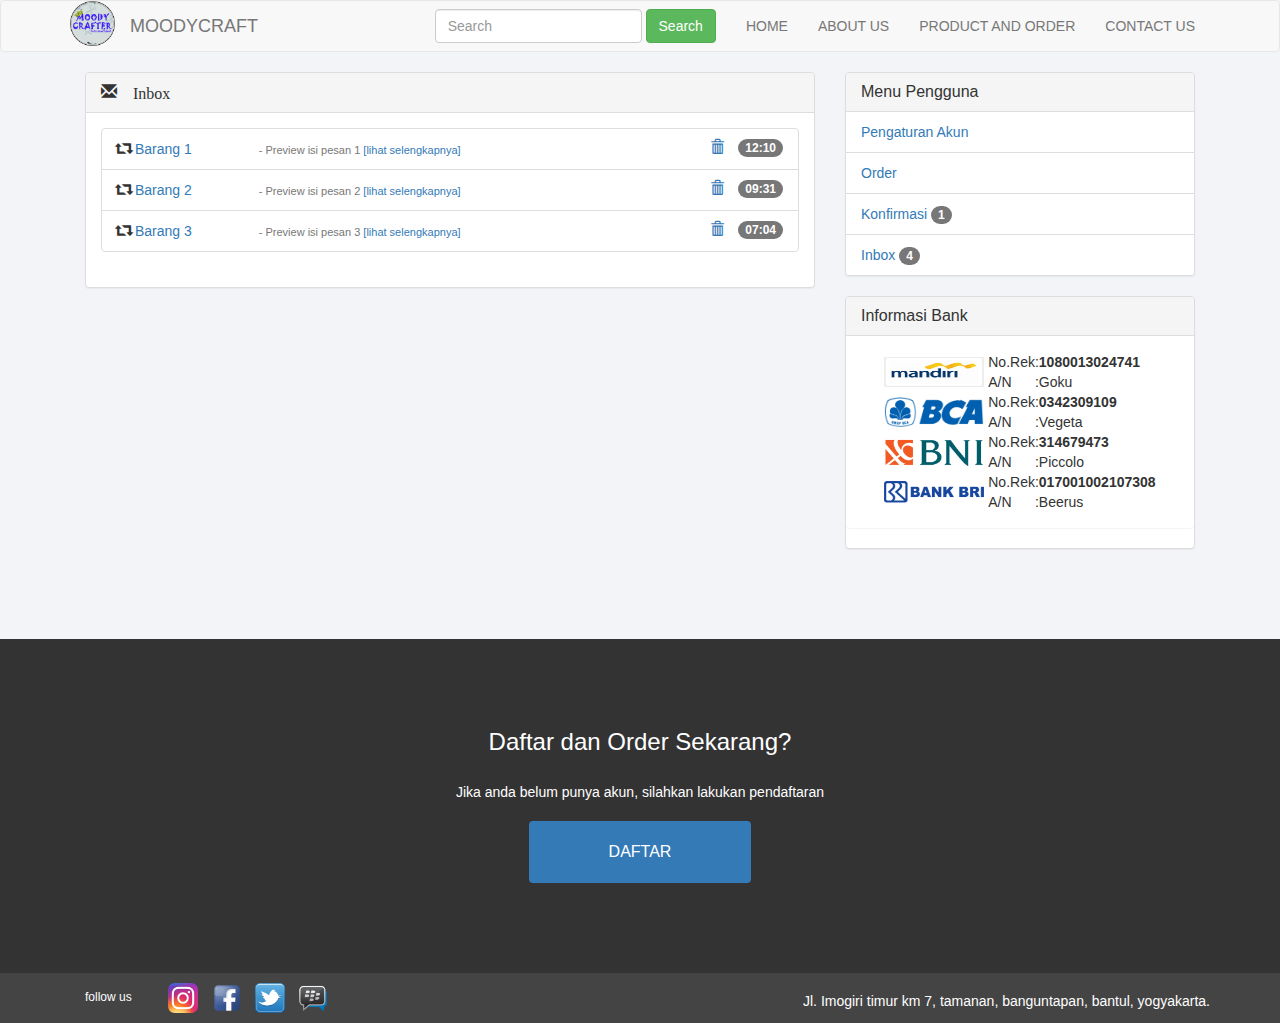
<file: inbox.html>
<!DOCTYPE html>
<html lang="en">
<head>
	<meta charset="UTF-8">
	<title>MoodyCraft Store</title>
	<link rel="stylesheet" href="bootstrap/css/bootstrap.min.css">
	<link rel="stylesheet" href="asset/css/main.css">
	<script src="bootstrap/js/jquery.min.js"></script>
	<script src="bootstrap/js/bootstrap.min.js"></script>
</head>
<body>
	<div class="container-fluid">
		<div class="row">
			<nav class="navbar navbar-default" role="navigation">
				<div class="container">
					<!-- Brand and toggle get grouped for better mobile display -->
					<div class="navbar-header">
						<button type="button" class="navbar-toggle" data-toggle="collapse" data-target=".navbar-ex1-collapse">
							<span class="sr-only">Toggle navigation</span>
							<span class="icon-bar"></span>
							<span class="icon-bar"></span>
							<span class="icon-bar"></span>
						</button>
						<a class="navbar-brand" href="#"><img class="logo" src="asset/image/logo.png "/></a>
						<a class="navbar-brand logo-title" href="#">MOODYCRAFT</a>
					</div>
			
					<!-- Collect the nav links, forms, and other content for toggling -->
					<div class="collapse navbar-collapse navbar-ex1-collapse">
						<ul class="nav navbar-nav navbar-right">
							<li><a href="index.html">HOME</a></li>
							<li><a href="about.html">ABOUT US</a></li>
							<li><a href="product.html">PRODUCT AND ORDER</a></li>
							<li><a href="contact.html">CONTACT US</a></li>
						</ul>
						<form class="navbar-form navbar-right" role="search">
							<div class="form-group">
								<input type="text" class="form-control" placeholder="Search">
							</div>
							<button type="submit" class="btn btn-success">Search</button>

						</form>
						<!-- <ul class="nav navbar-nav navbar-right">
							<li><a href="#">Link</a></li>
							<li class="dropdown">
								<a href="#" class="dropdown-toggle" data-toggle="dropdown">Dropdown <b class="caret"></b></a>
								<ul class="dropdown-menu">
									<li><a href="#">Action</a></li>
									<li><a href="#">Another action</a></li>
									<li><a href="#">Something else here</a></li>
									<li><a href="#">Separated link</a></li>
								</ul>
							</li>
						</ul> -->
					</div><!-- /.navbar-collapse -->
				</div>
			</nav>
		</div>
		
		<div class="row">
			<div class="container">
				<div class="col-xs-8 col-sm-8 col-md-8 col-lg-8">
					<div class="panel panel-default">
						<div class="panel-heading">
							<h2 class="panel-title"><span class="glyphicon glyphicon-envelope"> Inbox</h2>
						</div>
						<div class="panel-body">
						<div class="list-group">
                        <div class="list-group-item">
                            <span class="glyphicon glyphicon-retweet"></span>
                            <span class="name" style="min-width: 120px; display: inline-block;"><a href="detail.html">Barang 1</a></span>
                            <span class="text-muted" style="font-size: 11px;"> - Preview isi pesan 1 <a href="inboxmore.html">[lihat selengkapnya]</a></span> 
                            <span class="badge">12:10</span>
                            <a href="#"><span class="glyphicon glyphicon-trash pull-right">&nbsp;</span></a>
                        </div>
                        <div class="list-group-item">
                        	<span class="glyphicon glyphicon-retweet"></span>
                            <span class="name" style="min-width: 120px; display: inline-block;"><a href="detail.html">Barang 2</a></span>
                            <span class="text-muted" style="font-size: 11px;"> - Preview isi pesan 2 <a href="inboxmore.html">[lihat selengkapnya]</a></span> 
                            <span class="badge">09:31</span>
                            <a href="#"><span class="glyphicon glyphicon-trash pull-right">&nbsp;</span></a>
                        </div>
                        <div class="list-group-item">
                        	<span class="glyphicon glyphicon-retweet"></span>
                            <span class="name" style="min-width: 120px; display: inline-block;"><a href="detail.html">Barang 3</a></span>
                            <span class="text-muted" style="font-size: 11px;"> - Preview isi pesan 3 <a href="inboxmore.html">[lihat selengkapnya]</a></span> 
                            <span class="badge">07:04</span>
                            <a href="#"><span class="glyphicon glyphicon-trash pull-right">&nbsp;</span></a>
                        </div>
                    	</div>
						</div>
					</div>					
				</div>
				
				<div class="col-xs-4 col-sm-4 col-md-4 col-lg-4">
					<div class="panel panel-default">
						<div class="panel-heading">
							<h3 class="panel-title">Menu Pengguna</h3>
						</div>
							<ul class="list-group">
								<li class="list-group-item"><a href="akun.html">Pengaturan Akun</a></li>
								<li class="list-group-item"><a href="menuOrder.html">Order</a></li>
								<li class="list-group-item"><a href="konfirmasi.html">Konfirmasi <span class="badge">1</span></a></li>
								<li class="list-group-item"><a href="inbox.html">Inbox <span class="badge">4</span></a></li>
							</ul>
					</div>
					<div class="panel panel-default">
						<div class="panel-heading">
							<h3 class="panel-title">Informasi Bank</h3>
						</div>
						<div class="panel panel-body">
							<table align="center" class="table-responsive">
								<tr>
									<td rowspan="2"><img src="asset/image/bank-mandiri.jpg" width="100" height="30"></td>
									<td>&nbsp;</td>
									<td>No.Rek</td>
									<td>:</td>
									<td><b>1080013024741</b></td>	
								</tr>
								<tr>
									<td>&nbsp;</td>
									<td>A/N</td>
									<td>:</td>
									<td>Goku</td>
								</tr>
								<tr>
									<td rowspan="2"><img src="asset/image/bank-bca.png" width="100" height="30"></td>
									<td>&nbsp;</td>
									<td>No.Rek</td>
									<td>:</td>
									<td><b>0342309109</b></td>	
								</tr>
								<tr>
									<td>&nbsp;</td>
									<td>A/N</td>
									<td>:</td>
									<td>Vegeta</td>
								</tr>
								<tr>
									<td rowspan="2"><img src="asset/image/bank-bni.png" width="100" height="30"></td>
									<td>&nbsp;</td>
									<td>No.Rek</td>
									<td>:</td>
									<td><b>314679473</b></td>	
								</tr>
								<tr>
									<td>&nbsp;</td>
									<td>A/N</td>
									<td>:</td>
									<td>Piccolo</td>
								</tr>
								<tr>
									<td rowspan="2"><img src="asset/image/bank-bri.png" width="100" height="30"></td>
									<td>&nbsp;</td>
									<td>No.Rek</td>
									<td>:</td>
									<td><b>017001002107308</b></td>	
								</tr>
								<tr>
									<td>&nbsp;</td>
									<td>A/N</td>
									<td>:</td>
									<td>Beerus</td>
								</tr>
							</table>		
						</div>
					</div>
				</div>
			</div>
		</div>
		<div class="row footer">
			<div class="container">
				<div class="col-md-6 col-md-offset-3 text-center">
					<h3 class="margin-fot">Daftar dan Order Sekarang?</h3>
					<h5 class="margin-text">Jika anda belum punya akun, silahkan lakukan pendaftaran</h4>
					<button type="button" class="btn btn-super-lg" data-toggle="modal" data-target="#Register">DAFTAR</button>
				</div>
			</div>
		</div>
		<!--modal coy-->
		<div class="modal fade" id="Register" role="dialog">
			<div class="modal-dialog">
				<div class="modal-content">
					<div class="modal-header">
						<button type="button" class="close" data-dismiss="modal" aria-hidden="true">&times;</button>
						<h4 class="modal-title">Pendaftaran</h4>
					</div>
					<div class="modal-body">
						<form action="#" method="POST" class="form-horizontal" role="form">
								<div class="form-group">
								    <label for="inputMail" class="col-sm-3 control-label">E-mail</label>
								    <div class="col-sm-8">
								      <input type="email" class="form-control" id="inputMail" name="mail" placeholder="Masukkan E-mail Anda">
								    </div>
								 </div>
								 <div class="form-group">
								 	<label for="inputNama" class="col-sm-3 control-label">Nama Lengkap</label>
								 	<div class="col-sm-8">
								 		<input type="text" class="form-control" id="inputNama" name="nama" placeholder="Masukkan Nama Lengkap Anda">
								 	</div>
								 </div>
								  <div class="form-group">
								    <label for="inputPassword1" class="col-sm-3 control-label">Password</label>
								    <div class="col-sm-8">
								      <input type="password" class="form-control" id="inputPassword1" name="pass1" placeholder="Password">
								    </div>
								  </div>
								  <div class="form-group">
								    <label for="inputPassword2" class="col-sm-3 control-label">Ulangi Password</label>
								    <div class="col-sm-8">
								      <input type="password" class="form-control" id="inputPassword2" name="pass2" placeholder="Konfirmasi Password">
								    </div>
								  </div>
								  <div class="form-group">
								  	<label for="jenKel" class="col-sm-3 control-label">Jenis Kelamin</label>
								  	<div class="col-sm-8">
								  		<input type="radio" id="jenKel" name="jenKel" value="L"> Laki-laki
								  		&nbsp;
								  		<input type="radio" id="jenKel" name="jenKel" value="P"> Perempuan 
								  	</div>
								  </div>
								  <div class="form-group">
								  	<label for="inputHP" class="col-sm-3 control-label">No HP</label>
								  	<div class="col-sm-8">
								  		<input type="text" class="form-control" id="inputHP" name="inputHP" placeholder="Masukkan No. HP">
								  	</div>
								  </div>
								  <div class="form-group">
								  	<label for="username" class="col-sm-3 control-label">Username</label>
								  	<div class="col-sm-8">
								  		<input type="text" class="form-control" id="username" name="username" placeholder="Masukkan Username">
								  	</div>
								  </div>
							
					</div>
					<div class="modal-footer">
						<button type="button" class="btn btn-default" data-dismiss="modal">Batal</button>
						<button type="submit" class="btn btn-primary">Daftar</button>
					</form>
					</div>
				</div>
			</div>
		</div>
		<div class="row footer-bootom">
			<div class="container">
				<div class="col-xs-4 col-sm-4 col-md-4 col-lg-4">
					<ul>
						<li>follow us    &nbsp &nbsp &nbsp &nbsp &nbsp</li>
						<li><a href=""><img src="asset/image/instagram.png" alt=""></a></li>
						<li><a href=""><img src="asset/image/facebook.png" alt=""></a></li>
						<li><a href=""><img src="asset/image/twitter.png" alt=""></a></li>
						<li><a href=""><img src="asset/image/bbm.png" alt=""></a></li>
					</ul>
				</div>
				<div class="pull-right address">
					Jl. Imogiri timur km 7, tamanan, banguntapan, bantul, yogyakarta.
				</div>
			</div>
		</div>
	</div>
</body>
</html>
</file>
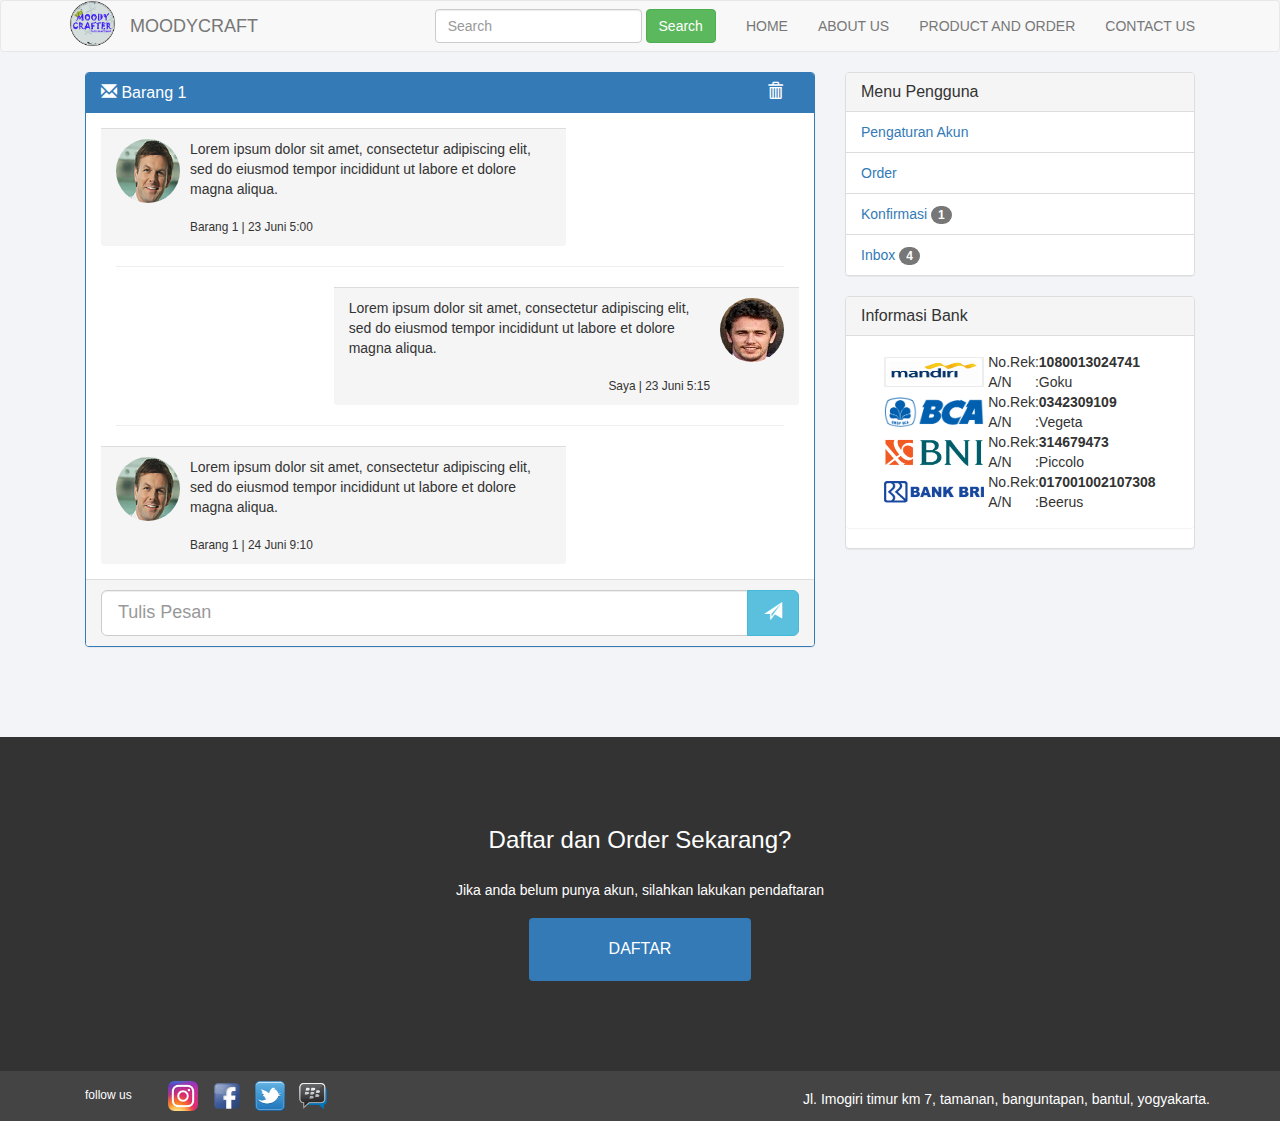
<file: inboxmore.html>
<!DOCTYPE html>
<html lang="en">
<head>
	<meta charset="UTF-8">
	<title>MoodyCraft Store</title>
	<link rel="stylesheet" href="bootstrap/css/bootstrap.min.css">
	<link rel="stylesheet" href="asset/css/main.css">
	<script src="bootstrap/js/jquery.min.js"></script>
	<script src="bootstrap/js/bootstrap.min.js"></script>
</head>
<body>
	<div class="container-fluid">
		<div class="row">
			<nav class="navbar navbar-default" role="navigation">
				<div class="container">
					<!-- Brand and toggle get grouped for better mobile display -->
					<div class="navbar-header">
						<button type="button" class="navbar-toggle" data-toggle="collapse" data-target=".navbar-ex1-collapse">
							<span class="sr-only">Toggle navigation</span>
							<span class="icon-bar"></span>
							<span class="icon-bar"></span>
							<span class="icon-bar"></span>
						</button>
						<a class="navbar-brand" href="#"><img class="logo" src="asset/image/logo.png "/></a>
						<a class="navbar-brand logo-title" href="#">MOODYCRAFT</a>
					</div>
			
					<!-- Collect the nav links, forms, and other content for toggling -->
					<div class="collapse navbar-collapse navbar-ex1-collapse">
						<ul class="nav navbar-nav navbar-right">
							<li><a href="index.html">HOME</a></li>
							<li><a href="about.html">ABOUT US</a></li>
							<li><a href="product.html">PRODUCT AND ORDER</a></li>
							<li><a href="contact.html">CONTACT US</a></li>
						</ul>
						<form class="navbar-form navbar-right" role="search">
							<div class="form-group">
								<input type="text" class="form-control" placeholder="Search">
							</div>
							<button type="submit" class="btn btn-success">Search</button>

						</form>
						<!-- <ul class="nav navbar-nav navbar-right">
							<li><a href="#">Link</a></li>
							<li class="dropdown">
								<a href="#" class="dropdown-toggle" data-toggle="dropdown">Dropdown <b class="caret"></b></a>
								<ul class="dropdown-menu">
									<li><a href="#">Action</a></li>
									<li><a href="#">Another action</a></li>
									<li><a href="#">Something else here</a></li>
									<li><a href="#">Separated link</a></li>
								</ul>
							</li>
						</ul> -->
					</div><!-- /.navbar-collapse -->
				</div>
			</nav>
		</div>
		
		<div class="row">
			<div class="container">
				<div class="col-xs-8 col-sm-8 col-md-8 col-lg-8">
					<div class="panel panel-primary">
						<div class="panel-heading">
							<h2 class="panel-title">
								<span class="glyphicon glyphicon-envelope"></span> 
								Barang 1
								<a href="#"><span class="glyphicon glyphicon-trash pull-right">&nbsp;</span></a>
							</h2>
						</div>
						<div class="panel-body">
							<ul class="media-list">
                            	<div class="col-xs-8 col-sm-8 col-md-8 col-lg-8 panel-footer">
                                    <li class="media">
                                        <div class="media-body">
                                            <div class="media">
                                                <a class="pull-left" href="#">
                                                    <img class="media-object img-circle " src="asset/image/user.png" />
                                                </a>
                                                <div class="media-body">
                                                    Lorem ipsum dolor sit amet, consectetur adipiscing elit, sed do eiusmod tempor incididunt ut labore et dolore magna aliqua.
                                                	<br /><br />
                                                	<small class="pull-left">Barang 1 | 23 Juni 5:00</small>
                                                </div>
                                            </div>
                                        </div>
                                    </li>
                                </div>
                                <div class="col-xs-12 col-sm-12 col-md-12 col-lg-12">
									<hr>
                                </div>
                                <div class="col-xs-8 col-sm-8 col-md-8 col-lg-8 pull-right panel-footer">
     								<li class="media">
                                        <div class="media-body">
                                            <div class="media">
                                                <a class="pull-right" href="#">
                                                    <img class="media-object img-circle " src="asset/image/user.gif" />
                                                </a>
                                                <div class="media-body text-rigth" >
                                                    Lorem ipsum dolor sit amet, consectetur adipiscing elit, sed do eiusmod tempor incididunt ut labore et dolore magna aliqua.
                                                    <br /><br />
                                                    <small class="pull-right">Saya | 23 Juni 5:15</small>
                                                </div>
                                            </div>

                                        </div>
                                    </li>
                                </div>
                                <div class="col-xs-12 col-sm-12 col-md-12 col-lg-12">
									<hr>
                                </div>
                                <div class="col-xs-8 col-sm-8 col-md-8 col-lg-8 panel-footer">
                                    <li class="media">
                                        <div class="media-body">
                                            <div class="media">
                                                <a class="pull-left" href="#">
                                                    <img class="media-object img-circle " src="asset/image/user.png" />
                                                </a>
                                                <div class="media-body">
                                                    Lorem ipsum dolor sit amet, consectetur adipiscing elit, sed do eiusmod tempor incididunt ut labore et dolore magna aliqua.
                                                	<br /><br />
                                                	<small class="pull-left">Barang 1 | 24 Juni 9:10</small>
                                                </div>
                                            </div>
                                        </div>
                                    </li>
                                </div>
                            </ul>
						</div>
						<div class="panel-footer">
                				<div class="input-group">
                                    <input type="text" class="form-control input-lg" placeholder="Tulis Pesan" />
                                    <span class="input-group-btn">
                                        <button class="btn btn-info btn-lg" type="button"><span class="glyphicon glyphicon-send"></span></button>
                                    </span>
                                </div>
            			</div>
					</div>					
				</div>
				
				<div class="col-xs-4 col-sm-4 col-md-4 col-lg-4">
					<div class="panel panel-default">
						<div class="panel-heading">
							<h3 class="panel-title">Menu Pengguna</h3>
						</div>
							<ul class="list-group">
								<li class="list-group-item"><a href="akun.html">Pengaturan Akun</a></li>
								<li class="list-group-item"><a href="menuOrder.html">Order</a></li>
								<li class="list-group-item"><a href="konfirmasi.html">Konfirmasi <span class="badge">1</span></a></li>
								<li class="list-group-item"><a href="inbox.html">Inbox <span class="badge">4</span></a></li>
							</ul>
					</div>
					<div class="panel panel-default">
						<div class="panel-heading">
							<h3 class="panel-title">Informasi Bank</h3>
						</div>
						<div class="panel panel-body">
							<table align="center" class="table-responsive">
								<tr>
									<td rowspan="2"><img src="asset/image/bank-mandiri.jpg" width="100" height="30"></td>
									<td>&nbsp;</td>
									<td>No.Rek</td>
									<td>:</td>
									<td><b>1080013024741</b></td>	
								</tr>
								<tr>
									<td>&nbsp;</td>
									<td>A/N</td>
									<td>:</td>
									<td>Goku</td>
								</tr>
								<tr>
									<td rowspan="2"><img src="asset/image/bank-bca.png" width="100" height="30"></td>
									<td>&nbsp;</td>
									<td>No.Rek</td>
									<td>:</td>
									<td><b>0342309109</b></td>	
								</tr>
								<tr>
									<td>&nbsp;</td>
									<td>A/N</td>
									<td>:</td>
									<td>Vegeta</td>
								</tr>
								<tr>
									<td rowspan="2"><img src="asset/image/bank-bni.png" width="100" height="30"></td>
									<td>&nbsp;</td>
									<td>No.Rek</td>
									<td>:</td>
									<td><b>314679473</b></td>	
								</tr>
								<tr>
									<td>&nbsp;</td>
									<td>A/N</td>
									<td>:</td>
									<td>Piccolo</td>
								</tr>
								<tr>
									<td rowspan="2"><img src="asset/image/bank-bri.png" width="100" height="30"></td>
									<td>&nbsp;</td>
									<td>No.Rek</td>
									<td>:</td>
									<td><b>017001002107308</b></td>	
								</tr>
								<tr>
									<td>&nbsp;</td>
									<td>A/N</td>
									<td>:</td>
									<td>Beerus</td>
								</tr>
							</table>		
						</div>
					</div>
				</div>
			</div>
		</div>
		<div class="row footer">
			<div class="container">
				<div class="col-md-6 col-md-offset-3 text-center">
					<h3 class="margin-fot">Daftar dan Order Sekarang?</h3>
					<h5 class="margin-text">Jika anda belum punya akun, silahkan lakukan pendaftaran</h4>
					<button type="button" class="btn btn-super-lg" data-toggle="modal" data-target="#Register">DAFTAR</button>
				</div>
			</div>
		</div>
		<!--modal coy-->
		<div class="modal fade" id="Register" role="dialog">
			<div class="modal-dialog">
				<div class="modal-content">
					<div class="modal-header">
						<button type="button" class="close" data-dismiss="modal" aria-hidden="true">&times;</button>
						<h4 class="modal-title">Pendaftaran</h4>
					</div>
					<div class="modal-body">
						<form action="#" method="POST" class="form-horizontal" role="form">
								<div class="form-group">
								    <label for="inputMail" class="col-sm-3 control-label">E-mail</label>
								    <div class="col-sm-8">
								      <input type="email" class="form-control" id="inputMail" name="mail" placeholder="Masukkan E-mail Anda">
								    </div>
								 </div>
								 <div class="form-group">
								 	<label for="inputNama" class="col-sm-3 control-label">Nama Lengkap</label>
								 	<div class="col-sm-8">
								 		<input type="text" class="form-control" id="inputNama" name="nama" placeholder="Masukkan Nama Lengkap Anda">
								 	</div>
								 </div>
								  <div class="form-group">
								    <label for="inputPassword1" class="col-sm-3 control-label">Password</label>
								    <div class="col-sm-8">
								      <input type="password" class="form-control" id="inputPassword1" name="pass1" placeholder="Password">
								    </div>
								  </div>
								  <div class="form-group">
								    <label for="inputPassword2" class="col-sm-3 control-label">Ulangi Password</label>
								    <div class="col-sm-8">
								      <input type="password" class="form-control" id="inputPassword2" name="pass2" placeholder="Konfirmasi Password">
								    </div>
								  </div>
								  <div class="form-group">
								  	<label for="jenKel" class="col-sm-3 control-label">Jenis Kelamin</label>
								  	<div class="col-sm-8">
								  		<input type="radio" id="jenKel" name="jenKel" value="L"> Laki-laki
								  		&nbsp;
								  		<input type="radio" id="jenKel" name="jenKel" value="P"> Perempuan 
								  	</div>
								  </div>
								  <div class="form-group">
								  	<label for="inputHP" class="col-sm-3 control-label">No HP</label>
								  	<div class="col-sm-8">
								  		<input type="text" class="form-control" id="inputHP" name="inputHP" placeholder="Masukkan No. HP">
								  	</div>
								  </div>
								  <div class="form-group">
								  	<label for="username" class="col-sm-3 control-label">Username</label>
								  	<div class="col-sm-8">
								  		<input type="text" class="form-control" id="username" name="username" placeholder="Masukkan Username">
								  	</div>
								  </div>
							
					</div>
					<div class="modal-footer">
						<button type="button" class="btn btn-default" data-dismiss="modal">Batal</button>
						<button type="submit" class="btn btn-primary">Daftar</button>
					</form>
					</div>
				</div>
			</div>
		</div>
		<div class="row footer-bootom">
			<div class="container">
				<div class="col-xs-4 col-sm-4 col-md-4 col-lg-4">
					<ul>
						<li>follow us    &nbsp &nbsp &nbsp &nbsp &nbsp</li>
						<li><a href=""><img src="asset/image/instagram.png" alt=""></a></li>
						<li><a href=""><img src="asset/image/facebook.png" alt=""></a></li>
						<li><a href=""><img src="asset/image/twitter.png" alt=""></a></li>
						<li><a href=""><img src="asset/image/bbm.png" alt=""></a></li>
					</ul>
				</div>
				<div class="pull-right address">
					Jl. Imogiri timur km 7, tamanan, banguntapan, bantul, yogyakarta.
				</div>
			</div>
		</div>
	</div>
</body>
</html>
</file>
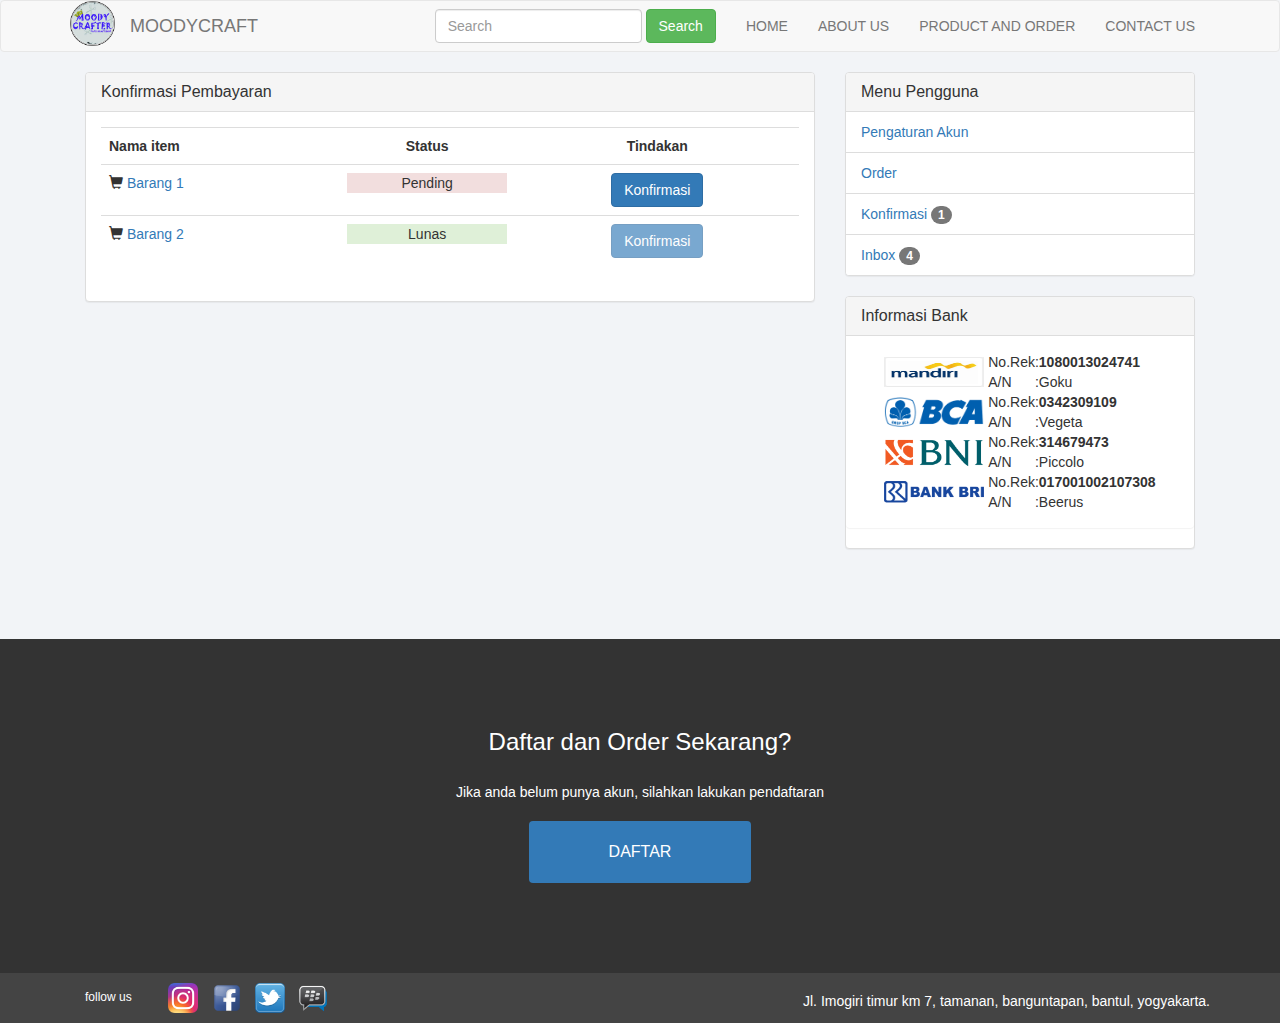
<file: konfirmasi.html>
<!DOCTYPE html>
<html lang="en">
<head>
	<meta charset="UTF-8">
	<title>MoodyCraft Store</title>
	<link rel="stylesheet" href="bootstrap/css/bootstrap.min.css">
	<link rel="stylesheet" href="asset/css/main.css">
	<script src="bootstrap/js/jquery.min.js"></script>
	<script src="bootstrap/js/bootstrap.min.js"></script>
</head>
<body>
	<div class="container-fluid">
		<div class="row">
			<nav class="navbar navbar-default" role="navigation">
				<div class="container">
					<!-- Brand and toggle get grouped for better mobile display -->
					<div class="navbar-header">
						<button type="button" class="navbar-toggle" data-toggle="collapse" data-target=".navbar-ex1-collapse">
							<span class="sr-only">Toggle navigation</span>
							<span class="icon-bar"></span>
							<span class="icon-bar"></span>
							<span class="icon-bar"></span>
						</button>
						<a class="navbar-brand" href="#"><img class="logo" src="asset/image/logo.png "/></a>
						<a class="navbar-brand logo-title" href="#">MOODYCRAFT</a>
					</div>
			
					<!-- Collect the nav links, forms, and other content for toggling -->
					<div class="collapse navbar-collapse navbar-ex1-collapse">
						<ul class="nav navbar-nav navbar-right">
							<li><a href="index.html">HOME</a></li>
							<li><a href="about.html">ABOUT US</a></li>
							<li><a href="product.html">PRODUCT AND ORDER</a></li>
							<li><a href="contact.html">CONTACT US</a></li>
						</ul>
						<form class="navbar-form navbar-right" role="search">
							<div class="form-group">
								<input type="text" class="form-control" placeholder="Search">
							</div>
							<button type="submit" class="btn btn-success">Search</button>

						</form>
						<!-- <ul class="nav navbar-nav navbar-right">
							<li><a href="#">Link</a></li>
							<li class="dropdown">
								<a href="#" class="dropdown-toggle" data-toggle="dropdown">Dropdown <b class="caret"></b></a>
								<ul class="dropdown-menu">
									<li><a href="#">Action</a></li>
									<li><a href="#">Another action</a></li>
									<li><a href="#">Something else here</a></li>
									<li><a href="#">Separated link</a></li>
								</ul>
							</li>
						</ul> -->
					</div><!-- /.navbar-collapse -->
				</div>
			</nav>
		</div>
		
		<div class="row">
			<div class="container">
				<div class="col-xs-8 col-sm-8 col-md-8 col-lg-8">
					<div class="panel panel-default">
						<div class="panel-heading">
							<h2 class="panel-title">Konfirmasi Pembayaran</h2>
						</div>
						<div class="panel-body">
							<table class="table table-responsive">
								<tr>
									<th>Nama item</th>
									<th class="text-center">Status</th>
									<th class="text-center">Tindakan</th>
								</tr>
								<tr>
									<td><span class="glyphicon glyphicon-shopping-cart"></span> <a href="#">Barang 1</a></td>
									<td><p class="bg-danger text-center">Pending</p></td>
									<td><button class="btn btn-primary center-block" type="button" data-toggle="modal" data-target="#konfirmasi">Konfirmasi</button></td>
								</tr>
								<tr>
									<td><span class="glyphicon glyphicon-shopping-cart"></span> <a href="">Barang 2</a></td>
									<td><p class="bg-success text-center">Lunas</p></td>
									<td><button class="btn btn-primary center-block" disabled="disabled" type="button" data-toggle="modal" data-target="#konfirmasi">Konfirmasi</button></td>
								</tr>
							</table>
						</div>
					</div>					
				</div>
				<div class="modal fade" id="konfirmasi">
					<div class="modal-dialog">
						<div class="modal-content">
							<div class="modal-header">
								<button type="button" class="close" data-dismiss="modal" aria-hidden="true">&times;</button>
								<h4 class="modal-title">Konfirmasi Pembayaran</h4>
							</div>
							<div class="modal-body">
								<form action="#" method="POST" class="form-horizontal" role="form">
								<div class="form-group">
									<label for="rekTujuan" class="col-sm-4 control-label">Rekening tujuan</label>
									<div class="col-sm-8">
										<select name="rekTujuan" id="rekTujuan" class="form-control">
											<option value="#" disabled="disabled" selected="selected">-Pilih Rekening Tujuan-</option>
											<option value="1080013024741">Mandiri (1080013024741)</option>
											<option value="0342309109">BCA (0342309109)</option>
											<option value="314679473">BNI (314679473)</option>
											<option value="017001002107308">BRI (017001002107308)</option>
										</select>
									</div>
								</div>
								<div class="form-group">
								    <label for="noRek" class="col-sm-4 control-label">Rekening Pengirim</label>
								    <div class="col-sm-8">
								      <input type="text" class="form-control" id="noRek" name="noRek" placeholder="Masukkan nomor rekening penransfer">
								    </div>
								 </div>
								 <div class="form-group">
								 	<label for="an" class="col-sm-4 control-label">Atas nama</label>
								 	<div class="col-sm-8">
								 		<input type="text" class="form-control" id="an" name="an" placeholder="Masukkan atas nama rekening pengirim">
								 	</div>
								 </div>
								 <div class="form-group">
								 	<label for="bukti" class="col-sm-4 control-label">Bukti pembayaran</label>
								 	<div class="col-sm-8">
								 		<input type="file" id="bukti" name="bukti" accept="image/*">
								 	</div>
								 </div>
							</div>
							<div class="modal-footer">
								<button type="button" class="btn btn-danger" data-dismiss="modal">Batal</button>
								<button type="submit" class="btn btn-primary">Konfirmasi</button>
							</div>
							</form>
						</div>
					</div>
				</div>
				<div class="col-xs-4 col-sm-4 col-md-4 col-lg-4">
					<div class="panel panel-default">
						<div class="panel-heading">
							<h3 class="panel-title">Menu Pengguna</h3>
						</div>
							<ul class="list-group">
								<li class="list-group-item"><a href="akun.html">Pengaturan Akun</a></li>
								<li class="list-group-item"><a href="menuOrder.html">Order</a></li>
								<li class="list-group-item"><a href="konfirmasi.html">Konfirmasi <span class="badge">1</span></a></li>
								<li class="list-group-item"><a href="inbox.html">Inbox <span class="badge">4</span></a></li>
							</ul>
					</div>
					<div class="panel panel-default">
						<div class="panel-heading">
							<h3 class="panel-title">Informasi Bank</h3>
						</div>
						<div class="panel panel-body">
							<table align="center" class="table-responsive">
								<tr>
									<td rowspan="2"><img src="asset/image/bank-mandiri.jpg" width="100" height="30"></td>
									<td>&nbsp;</td>
									<td>No.Rek</td>
									<td>:</td>
									<td><b>1080013024741</b></td>	
								</tr>
								<tr>
									<td>&nbsp;</td>
									<td>A/N</td>
									<td>:</td>
									<td>Goku</td>
								</tr>
								<tr>
									<td rowspan="2"><img src="asset/image/bank-bca.png" width="100" height="30"></td>
									<td>&nbsp;</td>
									<td>No.Rek</td>
									<td>:</td>
									<td><b>0342309109</b></td>	
								</tr>
								<tr>
									<td>&nbsp;</td>
									<td>A/N</td>
									<td>:</td>
									<td>Vegeta</td>
								</tr>
								<tr>
									<td rowspan="2"><img src="asset/image/bank-bni.png" width="100" height="30"></td>
									<td>&nbsp;</td>
									<td>No.Rek</td>
									<td>:</td>
									<td><b>314679473</b></td>	
								</tr>
								<tr>
									<td>&nbsp;</td>
									<td>A/N</td>
									<td>:</td>
									<td>Piccolo</td>
								</tr>
								<tr>
									<td rowspan="2"><img src="asset/image/bank-bri.png" width="100" height="30"></td>
									<td>&nbsp;</td>
									<td>No.Rek</td>
									<td>:</td>
									<td><b>017001002107308</b></td>	
								</tr>
								<tr>
									<td>&nbsp;</td>
									<td>A/N</td>
									<td>:</td>
									<td>Beerus</td>
								</tr>
							</table>		
						</div>
					</div>
				</div>
			</div>
		</div>
		<div class="row footer">
			<div class="container">
				<div class="col-md-6 col-md-offset-3 text-center">
					<h3 class="margin-fot">Daftar dan Order Sekarang?</h3>
					<h5 class="margin-text">Jika anda belum punya akun, silahkan lakukan pendaftaran</h4>
					<button type="button" class="btn btn-super-lg" data-toggle="modal" data-target="#Register">DAFTAR</button>
				</div>
			</div>
		</div>
		<!--modal coy-->
		<div class="modal fade" id="Register" role="dialog">
			<div class="modal-dialog">
				<div class="modal-content">
					<div class="modal-header">
						<button type="button" class="close" data-dismiss="modal" aria-hidden="true">&times;</button>
						<h4 class="modal-title">Pendaftaran</h4>
					</div>
					<div class="modal-body">
						<form action="#" method="POST" class="form-horizontal" role="form">
								<div class="form-group">
								    <label for="inputMail" class="col-sm-3 control-label">E-mail</label>
								    <div class="col-sm-8">
								      <input type="email" class="form-control" id="inputMail" name="mail" placeholder="Masukkan E-mail Anda">
								    </div>
								 </div>
								 <div class="form-group">
								 	<label for="inputNama" class="col-sm-3 control-label">Nama Lengkap</label>
								 	<div class="col-sm-8">
								 		<input type="text" class="form-control" id="inputNama" name="nama" placeholder="Masukkan Nama Lengkap Anda">
								 	</div>
								 </div>
								  <div class="form-group">
								    <label for="inputPassword1" class="col-sm-3 control-label">Password</label>
								    <div class="col-sm-8">
								      <input type="password" class="form-control" id="inputPassword1" name="pass1" placeholder="Password">
								    </div>
								  </div>
								  <div class="form-group">
								    <label for="inputPassword2" class="col-sm-3 control-label">Ulangi Password</label>
								    <div class="col-sm-8">
								      <input type="password" class="form-control" id="inputPassword2" name="pass2" placeholder="Konfirmasi Password">
								    </div>
								  </div>
								  <div class="form-group">
								  	<label for="jenKel" class="col-sm-3 control-label">Jenis Kelamin</label>
								  	<div class="col-sm-8">
								  		<input type="radio" id="jenKel" name="jenKel" value="L"> Laki-laki
								  		&nbsp;
								  		<input type="radio" id="jenKel" name="jenKel" value="P"> Perempuan 
								  	</div>
								  </div>
								  <div class="form-group">
								  	<label for="inputHP" class="col-sm-3 control-label">No HP</label>
								  	<div class="col-sm-8">
								  		<input type="text" class="form-control" id="inputHP" name="inputHP" placeholder="Masukkan No. HP">
								  	</div>
								  </div>
								  <div class="form-group">
								  	<label for="username" class="col-sm-3 control-label">Username</label>
								  	<div class="col-sm-8">
								  		<input type="text" class="form-control" id="username" name="username" placeholder="Masukkan Username">
								  	</div>
								  </div>
							
					</div>
					<div class="modal-footer">
						<button type="button" class="btn btn-default" data-dismiss="modal">Batal</button>
						<button type="submit" class="btn btn-primary">Daftar</button>
					</form>
					</div>
				</div>
			</div>
		</div>
		<div class="row footer-bootom">
			<div class="container">
				<div class="col-xs-4 col-sm-4 col-md-4 col-lg-4">
					<ul>
						<li>follow us    &nbsp &nbsp &nbsp &nbsp &nbsp</li>
						<li><a href=""><img src="asset/image/instagram.png" alt=""></a></li>
						<li><a href=""><img src="asset/image/facebook.png" alt=""></a></li>
						<li><a href=""><img src="asset/image/twitter.png" alt=""></a></li>
						<li><a href=""><img src="asset/image/bbm.png" alt=""></a></li>
					</ul>
				</div>
				<div class="pull-right address">
					Jl. Imogiri timur km 7, tamanan, banguntapan, bantul, yogyakarta.
				</div>
			</div>
		</div>
	</div>
</body>
</html>
</file>
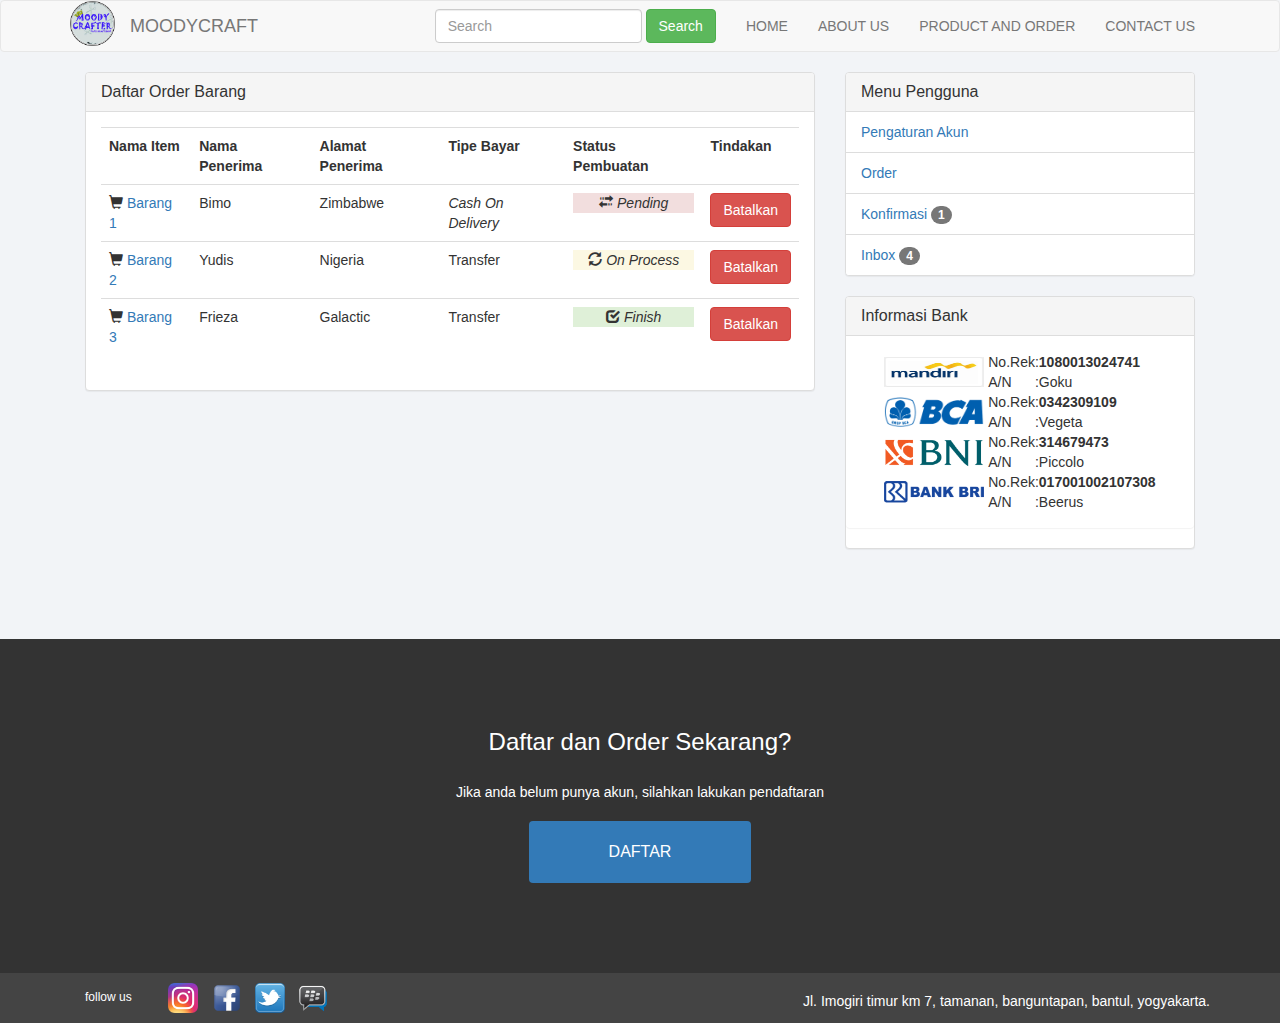
<file: menuOrder.html>
<!DOCTYPE html>
<html lang="en">
<head>
	<meta charset="UTF-8">
	<title>MoodyCraft Store</title>
	<link rel="stylesheet" href="bootstrap/css/bootstrap.min.css">
	<link rel="stylesheet" href="asset/css/main.css">
	<script src="bootstrap/js/jquery.min.js"></script>
	<script src="bootstrap/js/bootstrap.min.js"></script>
</head>
<body>
	<div class="container-fluid">
		<div class="row">
			<nav class="navbar navbar-default" role="navigation">
				<div class="container">
					<!-- Brand and toggle get grouped for better mobile display -->
					<div class="navbar-header">
						<button type="button" class="navbar-toggle" data-toggle="collapse" data-target=".navbar-ex1-collapse">
							<span class="sr-only">Toggle navigation</span>
							<span class="icon-bar"></span>
							<span class="icon-bar"></span>
							<span class="icon-bar"></span>
						</button>
						<a class="navbar-brand" href="#"><img class="logo" src="asset/image/logo.png "/></a>
						<a class="navbar-brand logo-title" href="#">MOODYCRAFT</a>
					</div>
			
					<!-- Collect the nav links, forms, and other content for toggling -->
					<div class="collapse navbar-collapse navbar-ex1-collapse">
						<ul class="nav navbar-nav navbar-right">
							<li><a href="index.html">HOME</a></li>
							<li><a href="about.html">ABOUT US</a></li>
							<li><a href="product.html">PRODUCT AND ORDER</a></li>
							<li><a href="contact.html">CONTACT US</a></li>
						</ul>
						<form class="navbar-form navbar-right" role="search">
							<div class="form-group">
								<input type="text" class="form-control" placeholder="Search">
							</div>
							<button type="submit" class="btn btn-success">Search</button>

						</form>
						<!-- <ul class="nav navbar-nav navbar-right">
							<li><a href="#">Link</a></li>
							<li class="dropdown">
								<a href="#" class="dropdown-toggle" data-toggle="dropdown">Dropdown <b class="caret"></b></a>
								<ul class="dropdown-menu">
									<li><a href="#">Action</a></li>
									<li><a href="#">Another action</a></li>
									<li><a href="#">Something else here</a></li>
									<li><a href="#">Separated link</a></li>
								</ul>
							</li>
						</ul> -->
					</div><!-- /.navbar-collapse -->
				</div>
			</nav>
		</div>
		
		<div class="row">
			<div class="container">
				<div class="col-xs-8 col-sm-8 col-md-8 col-lg-8">
					<div class="panel panel-default">
						<div class="panel-heading">
							<h2 class="panel-title">Daftar Order Barang</h2>
						</div>
						<div class="panel-body">
							<table class="table table-responsive">
								<tr>
									<th>Nama Item</th>
									<th>Nama Penerima</th>
									<th>Alamat Penerima</th>
									<th>Tipe Bayar</th>
									<th>Status Pembuatan</th>
									<th>Tindakan</th>
								</tr>
								<tr>
									<td><span class="glyphicon glyphicon-shopping-cart"></span> <a href="#">Barang 1</a></td>
									<td>Bimo</td>
									<td>Zimbabwe</td>
									<td><i>Cash On Delivery</i></td>
									<td><p class="bg-danger text-center"><span class="glyphicon glyphicon-transfer"></span> <i>Pending</i></p></td>
									<td><button class="btn btn-danger center-block" type="button">Batalkan</button></td>
								</tr>
								<tr>
									<td><span class="glyphicon glyphicon-shopping-cart"></span> <a href="#">Barang 2</a></td>
									<td>Yudis</td>
									<td>Nigeria</td>
									<td>Transfer</td>
									<td><p class="bg-warning text-center"><span class="glyphicon glyphicon-refresh"></span> <i>On Process</i></p></td>
									<td><button class="btn btn-danger center-block" type="button">Batalkan</button></td>
								</tr>
								<tr>
									<td><span class="glyphicon glyphicon-shopping-cart"></span> <a href="#">Barang 3</a></td>
									<td>Frieza</td>
									<td>Galactic</td>
									<td>Transfer</td>
									<td><p class="bg-success text-center"><span class="glyphicon glyphicon-check"></span> <i>Finish</i></p></td>
									<td><button class="btn btn-danger center-block" type="button">Batalkan</button></td>
								</tr>
							</table>
						</div>
					</div>	
				</div>
				<div class="col-xs-4 col-sm-4 col-md-4 col-lg-4">
					<div class="panel panel-default">
						<div class="panel-heading">
							<h3 class="panel-title">Menu Pengguna</h3>
						</div>
							<ul class="list-group">
								<li class="list-group-item"><a href="akun.html">Pengaturan Akun</a></li>
								<li class="list-group-item"><a href="menuOrder.html">Order</a></li>
								<li class="list-group-item"><a href="konfirmasi.html">Konfirmasi <span class="badge">1</span></a></li>
								<li class="list-group-item"><a href="inbox.html">Inbox <span class="badge">4</span></a></li>
							</ul>
					</div>
					<div class="panel panel-default">
						<div class="panel-heading">
							<h3 class="panel-title">Informasi Bank</h3>
						</div>
						<div class="panel panel-body">
							<table align="center" class="table-responsive">
								<tr>
									<td rowspan="2"><img src="asset/image/bank-mandiri.jpg" width="100" height="30"></td>
									<td>&nbsp;</td>
									<td>No.Rek</td>
									<td>:</td>
									<td><b>1080013024741</b></td>	
								</tr>
								<tr>
									<td>&nbsp;</td>
									<td>A/N</td>
									<td>:</td>
									<td>Goku</td>
								</tr>
								<tr>
									<td rowspan="2"><img src="asset/image/bank-bca.png" width="100" height="30"></td>
									<td>&nbsp;</td>
									<td>No.Rek</td>
									<td>:</td>
									<td><b>0342309109</b></td>	
								</tr>
								<tr>
									<td>&nbsp;</td>
									<td>A/N</td>
									<td>:</td>
									<td>Vegeta</td>
								</tr>
								<tr>
									<td rowspan="2"><img src="asset/image/bank-bni.png" width="100" height="30"></td>
									<td>&nbsp;</td>
									<td>No.Rek</td>
									<td>:</td>
									<td><b>314679473</b></td>	
								</tr>
								<tr>
									<td>&nbsp;</td>
									<td>A/N</td>
									<td>:</td>
									<td>Piccolo</td>
								</tr>
								<tr>
									<td rowspan="2"><img src="asset/image/bank-bri.png" width="100" height="30"></td>
									<td>&nbsp;</td>
									<td>No.Rek</td>
									<td>:</td>
									<td><b>017001002107308</b></td>	
								</tr>
								<tr>
									<td>&nbsp;</td>
									<td>A/N</td>
									<td>:</td>
									<td>Beerus</td>
								</tr>
							</table>		
						</div>
					</div>
				</div>
			</div>
		</div>
		<div class="row footer">
			<div class="container">
				<div class="col-md-6 col-md-offset-3 text-center">
					<h3 class="margin-fot">Daftar dan Order Sekarang?</h3>
					<h5 class="margin-text">Jika anda belum punya akun, silahkan lakukan pendaftaran</h4>
					<button type="button" class="btn btn-super-lg" data-toggle="modal" data-target="#Register">DAFTAR</button>
				</div>
			</div>
		</div>
		<!--modal coy-->
		<div class="modal fade" id="Register" role="dialog">
			<div class="modal-dialog">
				<div class="modal-content">
					<div class="modal-header">
						<button type="button" class="close" data-dismiss="modal" aria-hidden="true">&times;</button>
						<h4 class="modal-title">Pendaftaran</h4>
					</div>
					<div class="modal-body">
						<form action="#" method="POST" class="form-horizontal" role="form">
								<div class="form-group">
								    <label for="inputMail" class="col-sm-3 control-label">E-mail</label>
								    <div class="col-sm-8">
								      <input type="email" class="form-control" id="inputMail" name="mail" placeholder="Masukkan E-mail Anda">
								    </div>
								 </div>
								 <div class="form-group">
								 	<label for="inputNama" class="col-sm-3 control-label">Nama Lengkap</label>
								 	<div class="col-sm-8">
								 		<input type="text" class="form-control" id="inputNama" name="nama" placeholder="Masukkan Nama Lengkap Anda">
								 	</div>
								 </div>
								  <div class="form-group">
								    <label for="inputPassword1" class="col-sm-3 control-label">Password</label>
								    <div class="col-sm-8">
								      <input type="password" class="form-control" id="inputPassword1" name="pass1" placeholder="Password">
								    </div>
								  </div>
								  <div class="form-group">
								    <label for="inputPassword2" class="col-sm-3 control-label">Ulangi Password</label>
								    <div class="col-sm-8">
								      <input type="password" class="form-control" id="inputPassword2" name="pass2" placeholder="Konfirmasi Password">
								    </div>
								  </div>
								  <div class="form-group">
								  	<label for="jenKel" class="col-sm-3 control-label">Jenis Kelamin</label>
								  	<div class="col-sm-8">
								  		<input type="radio" id="jenKel" name="jenKel" value="L"> Laki-laki
								  		&nbsp;
								  		<input type="radio" id="jenKel" name="jenKel" value="P"> Perempuan 
								  	</div>
								  </div>
								  <div class="form-group">
								  	<label for="inputHP" class="col-sm-3 control-label">No HP</label>
								  	<div class="col-sm-8">
								  		<input type="text" class="form-control" id="inputHP" name="inputHP" placeholder="Masukkan No. HP">
								  	</div>
								  </div>
								  <div class="form-group">
								  	<label for="username" class="col-sm-3 control-label">Username</label>
								  	<div class="col-sm-8">
								  		<input type="text" class="form-control" id="username" name="username" placeholder="Masukkan Username">
								  	</div>
								  </div>
							
					</div>
					<div class="modal-footer">
						<button type="button" class="btn btn-default" data-dismiss="modal">Batal</button>
						<button type="submit" class="btn btn-primary">Daftar</button>
					</form>
					</div>
				</div>
			</div>
		</div>
		<div class="row footer-bootom">
			<div class="container">
				<div class="col-xs-4 col-sm-4 col-md-4 col-lg-4">
					<ul>
						<li>follow us    &nbsp &nbsp &nbsp &nbsp &nbsp</li>
						<li><a href=""><img src="asset/image/instagram.png" alt=""></a></li>
						<li><a href=""><img src="asset/image/facebook.png" alt=""></a></li>
						<li><a href=""><img src="asset/image/twitter.png" alt=""></a></li>
						<li><a href=""><img src="asset/image/bbm.png" alt=""></a></li>
					</ul>
				</div>
				<div class="pull-right address">
					Jl. Imogiri timur km 7, tamanan, banguntapan, bantul, yogyakarta.
				</div>
			</div>
		</div>
	</div>
</body>
</html>
</file>
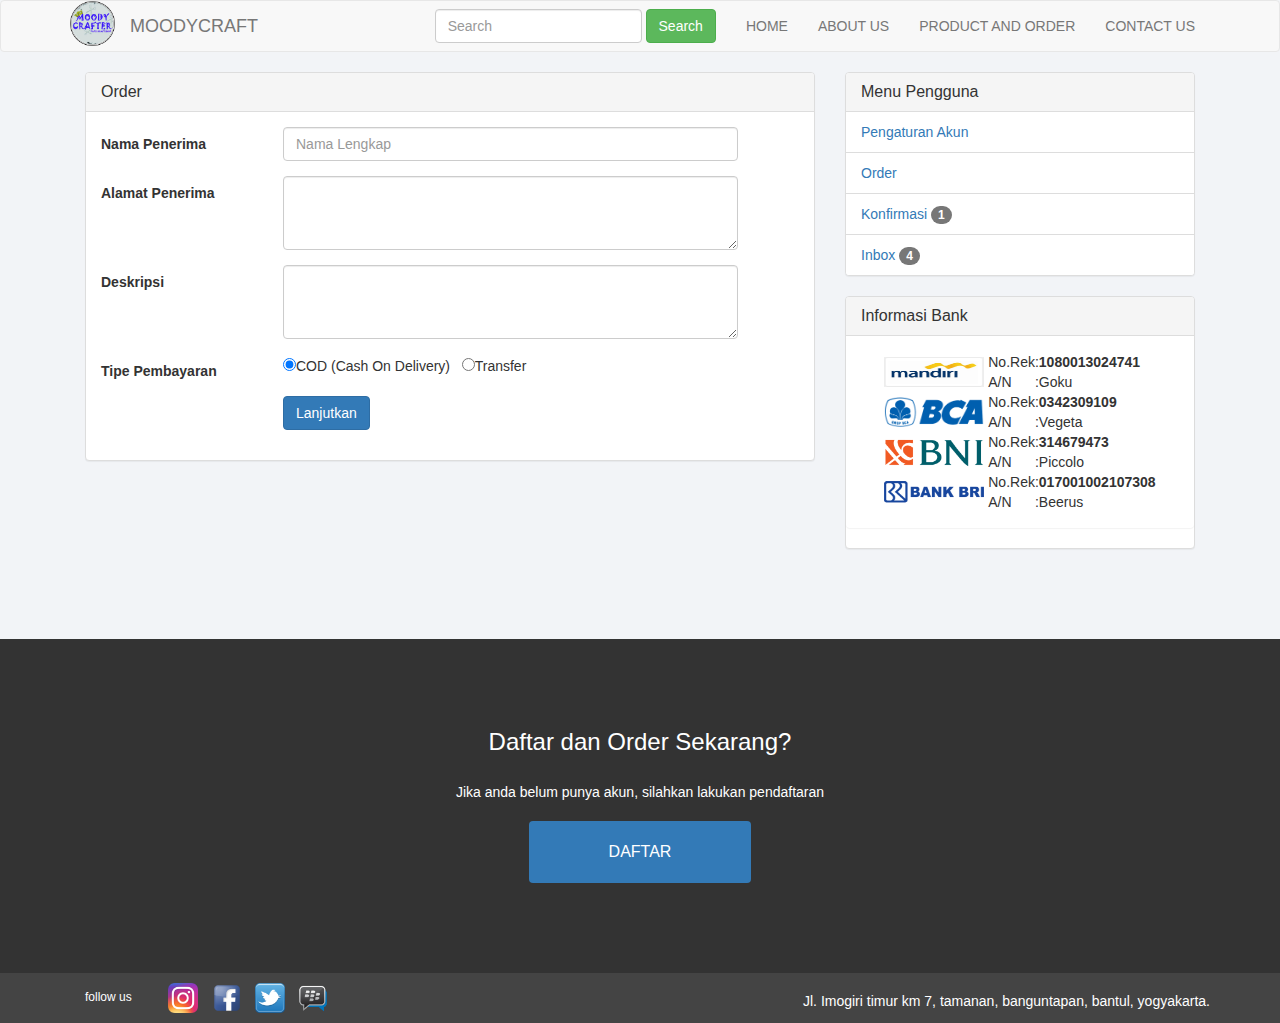
<file: order.html>
<!DOCTYPE html>
<html lang="en">
<head>
	<meta charset="UTF-8">
	<title>MoodyCraft Store</title>
	<link rel="stylesheet" href="bootstrap/css/bootstrap.min.css">
	<link rel="stylesheet" href="asset/css/main.css">
	<script src="bootstrap/js/jquery.min.js"></script>
	<script src="bootstrap/js/bootstrap.min.js"></script>
</head>
<body>
	<div class="container-fluid">
		<div class="row">
			<nav class="navbar navbar-default" role="navigation">
				<div class="container">
					<!-- Brand and toggle get grouped for better mobile display -->
					<div class="navbar-header">
						<button type="button" class="navbar-toggle" data-toggle="collapse" data-target=".navbar-ex1-collapse">
							<span class="sr-only">Toggle navigation</span>
							<span class="icon-bar"></span>
							<span class="icon-bar"></span>
							<span class="icon-bar"></span>
						</button>
						<a class="navbar-brand" href="#"><img class="logo" src="asset/image/logo.png "/></a>
						<a class="navbar-brand logo-title" href="#">MOODYCRAFT</a>
					</div>
			
					<!-- Collect the nav links, forms, and other content for toggling -->
					<div class="collapse navbar-collapse navbar-ex1-collapse">
						<ul class="nav navbar-nav navbar-right">
							<li><a href="index.html">HOME</a></li>
							<li><a href="about.html">ABOUT US</a></li>
							<li><a href="product.html">PRODUCT AND ORDER</a></li>
							<li><a href="contact.html">CONTACT US</a></li>
						</ul>
						<form class="navbar-form navbar-right" role="search">
							<div class="form-group">
								<input type="text" class="form-control" placeholder="Search">
							</div>
							<button type="submit" class="btn btn-success">Search</button>

						</form>
						<!-- <ul class="nav navbar-nav navbar-right">
							<li><a href="#">Link</a></li>
							<li class="dropdown">
								<a href="#" class="dropdown-toggle" data-toggle="dropdown">Dropdown <b class="caret"></b></a>
								<ul class="dropdown-menu">
									<li><a href="#">Action</a></li>
									<li><a href="#">Another action</a></li>
									<li><a href="#">Something else here</a></li>
									<li><a href="#">Separated link</a></li>
								</ul>
							</li>
						</ul> -->
					</div><!-- /.navbar-collapse -->
				</div>
			</nav>
		</div>
		
		<div class="row">
			<div class="container">
				<div class="col-xs-8 col-sm-8 col-md-8 col-lg-8">
					<div class="panel panel-default">
						<div class="panel-heading">
							<h2 class="panel-title">Order</h2>
						</div>
						<div class="panel-body">
							<form action="#" method="POST" class="form-horizontal" role="form">
								 <div class="form-group">
								 	<label for="inputNama" class="col-sm-3 control-label">Nama Penerima</label>
								 	<div class="col-sm-8">
								 		<input type="text" class="form-control" id="inputNama" name="nama" placeholder="Nama Lengkap">
								 	</div>
								 </div>
								 <div class="form-group">
								 	<label for="alamat" class="col-sm-3 control-label">Alamat Penerima</label>
								 	<div class="col-sm-8">
								 		<textarea name="alamat" id="alamat" cols="30" rows="3" class="form-control"></textarea>
								 	</div>
								 </div>
								  <div class="form-group">
								 	<label for="deskripsi" class="col-sm-3 control-label">Deskripsi</label>
								 	<div class="col-sm-8">
								 		<textarea name="deskripsi" id="deskripsi" cols="30" rows="3" class="form-control"></textarea>
								 	</div>
								 </div>
								 <div class="form-group">
								 	<label for="tipeBayar" class="col-sm-3 control-label">Tipe Pembayaran</label>
								 	<div class="col-sm-8">
								 		<input type="radio" name="tipeBayar" id="tipeBayar1" value="COD" checked="CHECKED" onclick="javascript:transfer();">COD (Cash On Delivery)
								 		&nbsp;
								 		<input type="radio" name="tipeBayar" id="tipeBayar2" value="Transfer" onclick="javascript:transfer();">Transfer
								 	</div>
								 </div>
								 <script type="text/javascript">
									function transfer() {
    								if (document.getElementById('tipeBayar2').checked) {
        								document.getElementById('tranferCheck').style.display = 'block';
    								}
									    else document.getElementById('tranferCheck').style.display = 'none';
									}
								</script>
								 <div id="tranferCheck" style="display: none;">
								 <div class="form-group">
								 	<label for="kurir" class="col-sm-3 control-label">Jasa Pengiriman</label>
								 	<div class="col-sm-8">
								 		<select name="kurir" id="kurir" class="form-control">
								 			<option value="#" disabled="disabled" selected="selected">-Pilih Jasa Pengiriman-</option>
								 			<option value="jne">JNE</option>
								 			<option value="tiki">TIKI</option>
								 			<option value="pos">POS</option>
								 		</select>
								 	</div>
								 </div>
								 </div>
								  <div class="form-group">
									<div class="col-sm-3">&nbsp;</div>
									<div class="col-sm-8">														<input type="submit" class="btn btn-primary" value="Lanjutkan">
									</div>
								  </div>
							</form>
						</div>
					</div>					
				</div>
				<div class="col-xs-4 col-sm-4 col-md-4 col-lg-4">
					<div class="panel panel-default">
						<div class="panel-heading">
							<h3 class="panel-title">Menu Pengguna</h3>
						</div>
							<ul class="list-group">
								<li class="list-group-item"><a href="akun.html">Pengaturan Akun</a></li>
								<li class="list-group-item"><a href="menuOrder.html">Order</a></li>
								<li class="list-group-item"><a href="konfirmasi.html">Konfirmasi <span class="badge">1</span></a></li>
								<li class="list-group-item"><a href="inbox.html">Inbox <span class="badge">4</span></a></li>
							</ul>
					</div>
					<div class="panel panel-default">
						<div class="panel-heading">
							<h3 class="panel-title">Informasi Bank</h3>
						</div>
						<div class="panel panel-body">
							<table align="center" class="table-responsive">
								<tr>
									<td rowspan="2"><img src="asset/image/bank-mandiri.jpg" width="100" height="30"></td>
									<td>&nbsp;</td>
									<td>No.Rek</td>
									<td>:</td>
									<td><b>1080013024741</b></td>	
								</tr>
								<tr>
									<td>&nbsp;</td>
									<td>A/N</td>
									<td>:</td>
									<td>Goku</td>
								</tr>
								<tr>
									<td rowspan="2"><img src="asset/image/bank-bca.png" width="100" height="30"></td>
									<td>&nbsp;</td>
									<td>No.Rek</td>
									<td>:</td>
									<td><b>0342309109</b></td>	
								</tr>
								<tr>
									<td>&nbsp;</td>
									<td>A/N</td>
									<td>:</td>
									<td>Vegeta</td>
								</tr>
								<tr>
									<td rowspan="2"><img src="asset/image/bank-bni.png" width="100" height="30"></td>
									<td>&nbsp;</td>
									<td>No.Rek</td>
									<td>:</td>
									<td><b>314679473</b></td>	
								</tr>
								<tr>
									<td>&nbsp;</td>
									<td>A/N</td>
									<td>:</td>
									<td>Piccolo</td>
								</tr>
								<tr>
									<td rowspan="2"><img src="asset/image/bank-bri.png" width="100" height="30"></td>
									<td>&nbsp;</td>
									<td>No.Rek</td>
									<td>:</td>
									<td><b>017001002107308</b></td>	
								</tr>
								<tr>
									<td>&nbsp;</td>
									<td>A/N</td>
									<td>:</td>
									<td>Beerus</td>
								</tr>
							</table>		
						</div>
					</div>
				</div>
			</div>
		</div>
		<div class="row footer">
			<div class="container">
				<div class="col-md-6 col-md-offset-3 text-center">
					<h3 class="margin-fot">Daftar dan Order Sekarang?</h3>
					<h5 class="margin-text">Jika anda belum punya akun, silahkan lakukan pendaftaran</h4>
					<button type="button" class="btn btn-super-lg" data-toggle="modal" data-target="#Register">DAFTAR</button>
				</div>
			</div>
		</div>
		<!--modal coy-->
		<div class="modal fade" id="Register" role="dialog">
			<div class="modal-dialog">
				<div class="modal-content">
					<div class="modal-header">
						<button type="button" class="close" data-dismiss="modal" aria-hidden="true">&times;</button>
						<h4 class="modal-title">Pendaftaran</h4>
					</div>
					<div class="modal-body">
						<form action="#" method="POST" class="form-horizontal" role="form">
								<div class="form-group">
								    <label for="inputMail" class="col-sm-3 control-label">E-mail</label>
								    <div class="col-sm-8">
								      <input type="email" class="form-control" id="inputMail" name="mail" placeholder="Masukkan E-mail Anda">
								    </div>
								 </div>
								 <div class="form-group">
								 	<label for="inputNama" class="col-sm-3 control-label">Nama Lengkap</label>
								 	<div class="col-sm-8">
								 		<input type="text" class="form-control" id="inputNama" name="nama" placeholder="Masukkan Nama Lengkap Anda">
								 	</div>
								 </div>
								  <div class="form-group">
								    <label for="inputPassword1" class="col-sm-3 control-label">Password</label>
								    <div class="col-sm-8">
								      <input type="password" class="form-control" id="inputPassword1" name="pass1" placeholder="Password">
								    </div>
								  </div>
								  <div class="form-group">
								    <label for="inputPassword2" class="col-sm-3 control-label">Ulangi Password</label>
								    <div class="col-sm-8">
								      <input type="password" class="form-control" id="inputPassword2" name="pass2" placeholder="Konfirmasi Password">
								    </div>
								  </div>
								  <div class="form-group">
								  	<label for="jenKel" class="col-sm-3 control-label">Jenis Kelamin</label>
								  	<div class="col-sm-8">
								  		<input type="radio" id="jenKel" name="jenKel" value="L"> Laki-laki
								  		&nbsp;
								  		<input type="radio" id="jenKel" name="jenKel" value="P"> Perempuan 
								  	</div>
								  </div>
								  <div class="form-group">
								  	<label for="inputHP" class="col-sm-3 control-label">No HP</label>
								  	<div class="col-sm-8">
								  		<input type="text" class="form-control" id="inputHP" name="inputHP" placeholder="Masukkan No. HP">
								  	</div>
								  </div>
								  <div class="form-group">
								  	<label for="username" class="col-sm-3 control-label">Username</label>
								  	<div class="col-sm-8">
								  		<input type="text" class="form-control" id="username" name="username" placeholder="Masukkan Username">
								  	</div>
								  </div>
							
					</div>
					<div class="modal-footer">
						<button type="button" class="btn btn-default" data-dismiss="modal">Batal</button>
						<button type="submit" class="btn btn-primary">Daftar</button>
					</form>
					</div>
				</div>
			</div>
		</div>
		<div class="row footer-bootom">
			<div class="container">
				<div class="col-xs-4 col-sm-4 col-md-4 col-lg-4">
					<ul>
						<li>follow us    &nbsp &nbsp &nbsp &nbsp &nbsp</li>
						<li><a href=""><img src="asset/image/instagram.png" alt=""></a></li>
						<li><a href=""><img src="asset/image/facebook.png" alt=""></a></li>
						<li><a href=""><img src="asset/image/twitter.png" alt=""></a></li>
						<li><a href=""><img src="asset/image/bbm.png" alt=""></a></li>
					</ul>
				</div>
				<div class="pull-right address">
					Jl. Imogiri timur km 7, tamanan, banguntapan, bantul, yogyakarta.
				</div>
			</div>
		</div>
	</div>
</body>
</html>
</file>
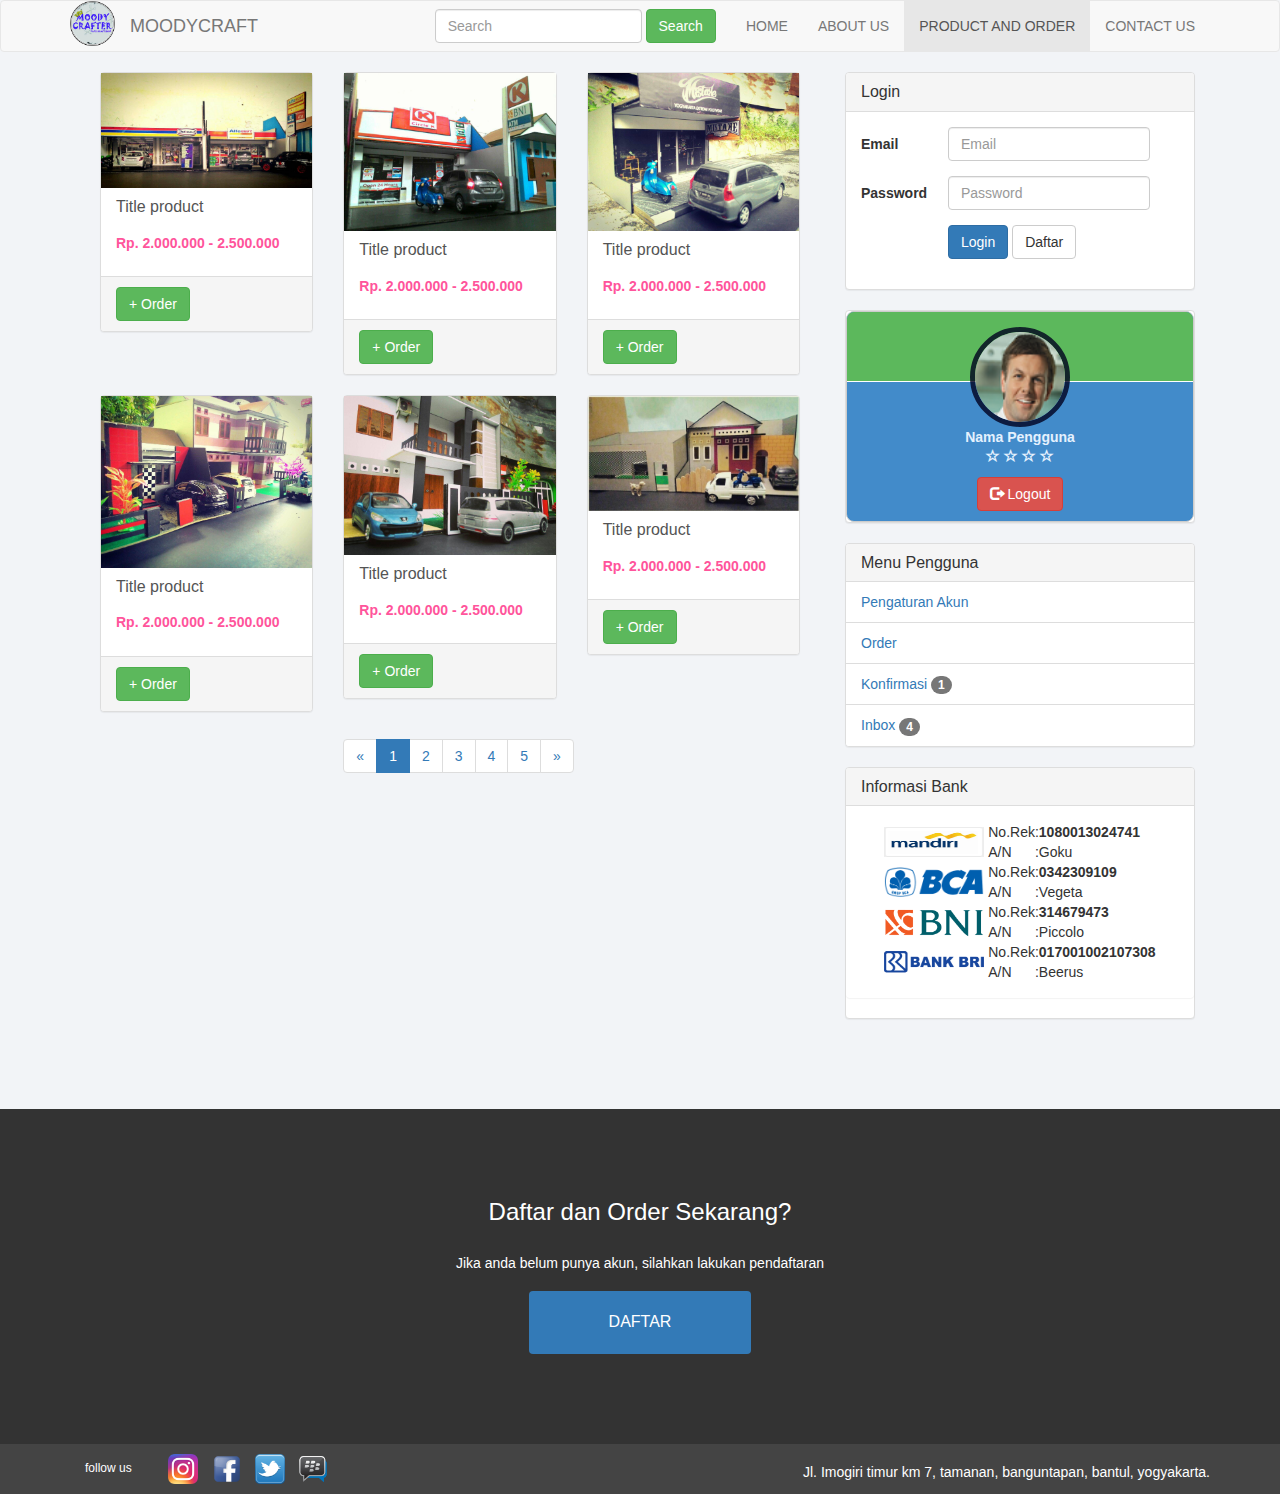
<file: product.html>
<!DOCTYPE html>
<html lang="en">
<head>
	<meta charset="UTF-8">
	<title>MoodyCraft Store</title>
	<link rel="stylesheet" href="bootstrap/css/bootstrap.min.css">
	<link rel="stylesheet" href="asset/css/main.css">
	<script src="bootstrap/js/jquery.min.js"></script>
	<script src="bootstrap/js/bootstrap.min.js"></script>
</head>
<body>
	<div class="container-fluid">
		<div class="row">
			<nav class="navbar navbar-default" role="navigation">
				<div class="container">
					<!-- Brand and toggle get grouped for better mobile display -->
					<div class="navbar-header">
						<button type="button" class="navbar-toggle" data-toggle="collapse" data-target=".navbar-ex1-collapse">
							<span class="sr-only">Toggle navigation</span>
							<span class="icon-bar"></span>
							<span class="icon-bar"></span>
							<span class="icon-bar"></span>
						</button>
						<a class="navbar-brand" href="#"><img class="logo" src="asset/image/logo.png "/></a>
						<a class="navbar-brand logo-title" href="#">MOODYCRAFT</a>
					</div>
			
					<!-- Collect the nav links, forms, and other content for toggling -->
					<div class="collapse navbar-collapse navbar-ex1-collapse">
						<ul class="nav navbar-nav navbar-right">
							<li><a href="index.html">HOME</a></li>
							<li><a href="about.html">ABOUT US</a></li>
							<li class="active"><a href="product.html">PRODUCT AND ORDER</a></li>
							<li><a href="contact.html">CONTACT US</a></li>
						</ul>
						<form class="navbar-form navbar-right" role="search">
							<div class="form-group">
								<input type="text" class="form-control" placeholder="Search">
							</div>
							<button type="submit" class="btn btn-success">Search</button>

						</form>
						<!-- <ul class="nav navbar-nav navbar-right">
							<li><a href="#">Link</a></li>
							<li class="dropdown">
								<a href="#" class="dropdown-toggle" data-toggle="dropdown">Dropdown <b class="caret"></b></a>
								<ul class="dropdown-menu">
									<li><a href="#">Action</a></li>
									<li><a href="#">Another action</a></li>
									<li><a href="#">Something else here</a></li>
									<li><a href="#">Separated link</a></li>
								</ul>
							</li>
						</ul> -->
					</div><!-- /.navbar-collapse -->
				</div>
			</nav>
		</div>
		
		<div class="row">
			<div class="container">
				<div class="col-xs-8 col-sm-8 col-md-8 col-lg-8">
					<div class="col-xs-4 col-sm-4 col-md-4 col-lg-4">
						<div class="panel panel-default">
							<div class="panel-body panel-padding">								
								<div class="row">
									<a href="detail.html"><img class="img-responsive" alt="Responsive image" src="asset/image/photo_2016-10-23_16-04-37.jpg" alt=""/></a>
								</div>
									
								<a href="detail.html"><h4 class="links">Title product</h4></a>	
								<h5 class="price"><b>Rp. 2.000.000 - 2.500.000</b></h5>						
								
							</div>
							<div class="panel-footer">
								<a href="order.html" class="btn btn-success" role="button">+ Order</a>
							</div>
						</div>
					</div>
					<div class="col-xs-4 col-sm-4 col-md-4 col-lg-4">
						<div class="panel panel-default">
							<div class="panel-body panel-padding">								
								<div class="row">
									<a href="detail.html"><img class="img-responsive" alt="Responsive image" src="asset/image/photo_2016-10-23_16-04-21.jpg" alt=""/></a>
								</div>
									
								<a href="detail.html"><h4 class="links">Title product</h4></a>	
								<h5 class="price"><b>Rp. 2.000.000 - 2.500.000</b></h5>	
							</div>
							<div class="panel-footer">
								<a href="order.html" class="btn btn-success" role="button">+ Order</a>
							</div>
						</div>
					</div>
					<div class="col-xs-4 col-sm-4 col-md-4 col-lg-4">
						<div class="panel panel-default">
							<div class="panel-body panel-padding">								
								<div class="row">
									<a href="detail.html"><img class="img-responsive" alt="Responsive image" src="asset/image/photo_2016-10-23_16-04-58.jpg" alt=""/></a>
								</div>
									
								<a href="detail.html"><h4 class="links">Title product</h4></a>	
								<h5 class="price"><b>Rp. 2.000.000 - 2.500.000</b></h5>	
							</div>
							<div class="panel-footer">
								<a href="order.html" class="btn btn-success" role="button">+ Order</a>
							</div>
						</div>
					</div>
					<div class="col-xs-4 col-sm-4 col-md-4 col-lg-4">
						<div class="panel panel-default">
							<div class="panel-body panel-padding">								
								<div class="row">
									<a href="detail.html"><img class="img-responsive" alt="Responsive image" src="asset/image/photo_2016-10-23_16-05-04.jpg" alt=""/></a>
								</div>
									
								<a href="detail.html"><h4 class="links">Title product</h4></a>	
								<h5 class="price"><b>Rp. 2.000.000 - 2.500.000</b></h5>						
							</div>
							<div class="panel-footer">
								<a href="order.html" class="btn btn-success" role="button">+ Order</a>
							</div>
						</div>
					</div>
					<div class="col-xs-4 col-sm-4 col-md-4 col-lg-4">
						<div class="panel panel-default">
							<div class="panel-body panel-padding">								
								<div class="row">
									<a href="detail.html"><img class="img-responsive" alt="Responsive image" src="asset/image/photo_2016-10-23_16-05-18.jpg" alt=""/></a>
								</div>
									
								<a href="detail.html"><h4 class="links">Title product</h4></a>	
								<h5 class="price"><b>Rp. 2.000.000 - 2.500.000</b></h5>
							</div>
							<div class="panel-footer">
								<a href="order.html" class="btn btn-success" role="button">+ Order</a>
							</div>
						</div>
					</div>
					<div class="col-xs-4 col-sm-4 col-md-4 col-lg-4">
						<div class="panel panel-default">
							<div class="panel-body panel-padding">								
								<div class="row">
									<a href="detail.html"><img class="img-responsive" alt="Responsive image" src="asset/image/image41ss44.png" alt=""/></a>
								</div>
									
								<a href="detail.html"><h4 class="links">Title product</h4></a>	
								<h5 class="price"><b>Rp. 2.000.000 - 2.500.000</b></h5>
							</div>
							<div class="panel-footer">
								<a href="order.html" class="btn btn-success" role="button">+ Order</a>
							</div>
						</div>
					</div>

					<div class="row">
						<div class="col-xs-5 col-sm-5 col-md-5 col-lg-5">
							<ul class="pagination">
								<li><a href="#">&laquo;</a></li>
								<li class="active"><a href="#">1</a></li>
								<li><a href="#">2</a></li>
								<li><a href="#">3</a></li>
								<li><a href="#">4</a></li>
								<li><a href="#">5</a></li>
								<li><a href="#">&raquo;</a></li>
							</ul>
						</div>
					</div>
					
					
				</div>
				<div class="col-xs-4 col-sm-4 col-md-4 col-lg-4">

					<div class="panel panel-default">
						<div class="panel-heading">
							<h3 class="panel-title">Login</h3>
						</div>
						<div class="panel-body">
							<form action="" method="POST" class="form-horizontal" role="form">
									<div class="form-group">
								    <label for="inputEmail3" class="col-sm-3 control-label">Email</label>
								    <div class="col-sm-8">
								      <input type="email" class="form-control" id="inputEmail3" placeholder="Email">
								    </div>
								  </div>
								  <div class="form-group">
								    <label for="inputPassword3" class="col-sm-3 control-label">Password</label>
								    <div class="col-sm-8">
								      <input type="password" class="form-control" id="inputPassword3" placeholder="Password">
								    </div>
								  </div>
								  <div class="form-group">
								    <div class="col-sm-offset-3 col-sm-8">
								      <button type="submit" class="btn btn-primary">Login</button>
								      <button type="button" class="btn btn-default" data-toggle="modal" data-target="#Register">Daftar</button>
								    </div>
								  </div>
							</form>
						</div>						
					</div>
					<div class="panel panel-default">
            			<div class="card">
                			<canvas class="header-bg" width="250" height="70" id="header-blur"></canvas>
                				<div class="avatar">
                    				<img src="asset/image/user.png" alt="" />
                				</div>
                				<div class="content">
                    				<p><b>Nama Pengguna</b> <br>
                       					<span class="glyphicon glyphicon-star-empty"></span>
										<span class="glyphicon glyphicon-star-empty"></span>
										<span class="glyphicon glyphicon-star-empty"></span>
										<span class="glyphicon glyphicon-star-empty"></span>
                       				</p>
                    				<p><button type="button" class="btn btn-danger"><span class="glyphicon glyphicon-log-out"></span> Logout</button></p>
                				</div>
            			</div>
        			</div>
					<div class="panel panel-default">
						<div class="panel-heading">
							<h3 class="panel-title">Menu Pengguna</h3>
						</div>
							<ul class="list-group">
								<li class="list-group-item"><a href="akun.html">Pengaturan Akun</a></li>
								<li class="list-group-item"><a href="menuOrder.html">Order</a></li>
								<li class="list-group-item"><a href="konfirmasi.html">Konfirmasi <span class="badge">1</span></a></li>
								<li class="list-group-item"><a href="inbox.html">Inbox <span class="badge">4
								</span></a></li>
							</ul>
					</div>

					<div class="panel panel-default">
						<div class="panel-heading">
							<h3 class="panel-title">Informasi Bank</h3>
						</div>
						<div class="panel panel-body">
							<table align="center">
								<tr>
									<td rowspan="2"><img src="asset/image/bank-mandiri.jpg" width="100" height="30"></td>
									<td>&nbsp;</td>
									<td>No.Rek</td>
									<td>:</td>
									<td><b>1080013024741</b></td>	
								</tr>
								<tr>
									<td>&nbsp;</td>
									<td>A/N</td>
									<td>:</td>
									<td>Goku</td>
								</tr>
				
								<tr>
									<td rowspan="2"><img src="asset/image/bank-bca.png" width="100" height="30"></td>
									<td>&nbsp;</td>
									<td>No.Rek</td>
									<td>:</td>
									<td><b>0342309109</b></td>	
								</tr>
								<tr>
									<td>&nbsp;</td>
									<td>A/N</td>
									<td>:</td>
									<td>Vegeta</td>
								</tr>
								<tr>
									<td rowspan="2"><img src="asset/image/bank-bni.png" width="100" height="30"></td>
									<td>&nbsp;</td>
									<td>No.Rek</td>
									<td>:</td>
									<td><b>314679473</b></td>	
								</tr>
								<tr>
									<td>&nbsp;</td>
									<td>A/N</td>
									<td>:</td>
									<td>Piccolo</td>
								</tr>
								<tr>
									<td rowspan="2"><img src="asset/image/bank-bri.png" width="100" height="30"></td>
									<td>&nbsp;</td>
									<td>No.Rek</td>
									<td>:</td>
									<td><b>017001002107308</b></td>	
								</tr>
								<tr>
									<td>&nbsp;</td>
									<td>A/N</td>
									<td>:</td>
									<td>Beerus</td>
								</tr>
							</table>		
						</div>
					</div>
					
				</div>
			</div>
		</div>
		<div class="row footer">
			<div class="container">
				<div class="col-md-6 col-md-offset-3 text-center">
					<h3 class="margin-fot">Daftar dan Order Sekarang?</h3>
					<h5 class="margin-text">Jika anda belum punya akun, silahkan lakukan pendaftaran</h4>
					<button type="button" class="btn btn-super-lg" data-toggle="modal" data-target="#Register">DAFTAR</button>
				</div>
			</div>
		</div>
		<!--modal coy-->
		<div class="modal fade" id="Register" role="dialog">
			<div class="modal-dialog">
				<div class="modal-content">
					<div class="modal-header">
						<button type="button" class="close" data-dismiss="modal" aria-hidden="true">&times;</button>
						<h4 class="modal-title">Pendaftaran</h4>
					</div>
					<div class="modal-body">
						<form action="#" method="POST" class="form-horizontal" role="form">
								<div class="form-group">
								    <label for="inputMail" class="col-sm-3 control-label">E-mail</label>
								    <div class="col-sm-8">
								      <input type="email" class="form-control" id="inputMail" name="mail" placeholder="Masukkan E-mail Anda">
								    </div>
								 </div>
								 <div class="form-group">
								 	<label for="inputNama" class="col-sm-3 control-label">Nama Lengkap</label>
								 	<div class="col-sm-8">
								 		<input type="text" class="form-control" id="inputNama" name="nama" placeholder="Masukkan Nama Lengkap Anda">
								 	</div>
								 </div>
								  <div class="form-group">
								    <label for="inputPassword1" class="col-sm-3 control-label">Password</label>
								    <div class="col-sm-8">
								      <input type="password" class="form-control" id="inputPassword1" name="pass1" placeholder="Password">
								    </div>
								  </div>
								  <div class="form-group">
								    <label for="inputPassword2" class="col-sm-3 control-label">Ulangi Password</label>
								    <div class="col-sm-8">
								      <input type="password" class="form-control" id="inputPassword2" name="pass2" placeholder="Konfirmasi Password">
								    </div>
								  </div>
								  <div class="form-group">
								  	<label for="jenKel" class="col-sm-3 control-label">Jenis Kelamin</label>
								  	<div class="col-sm-8">
								  		<input type="radio" id="jenKel" name="jenKel" value="L"> Laki-laki
								  		&nbsp;
								  		<input type="radio" id="jenKel" name="jenKel" value="P"> Perempuan 
								  	</div>
								  </div>
								  <div class="form-group">
								  	<label for="inputHP" class="col-sm-3 control-label">No HP</label>
								  	<div class="col-sm-8">
								  		<input type="text" class="form-control" id="inputHP" name="inputHP" placeholder="Masukkan No. HP">
								  	</div>
								  </div>
								  <div class="form-group">
								  	<label for="username" class="col-sm-3 control-label">Username</label>
								  	<div class="col-sm-8">
								  		<input type="text" class="form-control" id="username" name="username" placeholder="Masukkan Username">
								  	</div>
								  </div>
							
					</div>
					<div class="modal-footer">
						<button type="button" class="btn btn-default" data-dismiss="modal">Batal</button>
						<button type="submit" class="btn btn-primary">Daftar</button>
					</form>
					</div>
				</div>
			</div>
		</div>
		<div class="row footer-bootom">
			<div class="container">
				<div class="col-xs-4 col-sm-4 col-md-4 col-lg-4">
					<ul>
						<li>follow us    &nbsp &nbsp &nbsp &nbsp &nbsp</li>
						<li><a href=""><img src="asset/image/instagram.png" alt=""></a></li>
						<li><a href=""><img src="asset/image/facebook.png" alt=""></a></li>
						<li><a href=""><img src="asset/image/twitter.png" alt=""></a></li>
						<li><a href=""><img src="asset/image/bbm.png" alt=""></a></li>
					</ul>
				</div>
				<div class="pull-right address">
					Jl. Imogiri timur km 7, tamanan, banguntapan, bantul, yogyakarta.
				</div>
			</div>
		</div>
	</div>
</body>
</html>
</file>
<file: asset/css/main.css>
body{
	font-family: 'Source Sans Pro', sans-serif;
	background-color: #f2f4f7
}

.logo{
    position: absolute;;
    height: 45px;
    top: 0;
}
.logo-title{
    padding-left: 60px;
}

.bg{
    background: url(../image/rect4157.png) no-repeat center;
    -webkit-background-size: cover;
    -moz-background-size: cover;
    -o-background-size: cover;
    background-size: cover;
}

.title-home{
    margin-left: 20px;
    margin-top: 115px;
}

.home{
    margin-bottom: 150px;
}


.blue-text{
	color: #2980b9;
}

.night-blue-text{
	color: #34495e;
	font-style: bold;
}

.abu-text{
	color: #a2a7aa;
}

.green-text{
	color: #2ecc71;
	font-style: bold;
}

.footer{
	margin-top: 70px;
	background: #333333;
	color: white;
}

.footer .margin-fot{
	margin-top: 90px;
	margin-bottom: 30px;
}

.footer .margin-text{
	margin-bottom: 20px;
}

.btn-transparent {    
    background: transparent; 
    border: 1px solid #ccc;    
}

.btn-super-lg {
    padding: 20px 80px 20px 80px;
    background: #337ab7;
    font-size: 18px;
    color: #FFF;
    border: none;
    font-size: 16px;
    margin-bottom: 90px;
}
.btn-super-lg:hover{
	background: #019bda;
	color: white;
}
.btn-super-lg:active{	
	background: #337ab7;
	color: white;
}
.btn-super-lg:focus{	
	border: none;
	background: #337ab7;
	color: white;
}

.footer-bootom{
	background: #444;
    color: #FFF;
    padding-top: 10px;
    padding-bottom: 10px;
    font-size: 12px;
}
.footer-bootom a{
	color: #2ecc71;
}

.footer-bootom ul {
    list-style-type: none;
    margin: 0;
    padding: 0;
}

.footer-bootom li {
    display: inline;
}
.footer-bootom ul li a img{
	width: 30px;
	margin-right: 10px

}

.footer-bootom .address{
	padding-top: 8px;
	font-size: 14px;
}

.img-product{
	margin-top: 0;
	padding-top: 0;
	width: 100%;
	height: auto;
}

.panel-padding{
	padding-top: 0;
}

.links{
	display: inline-block;    
    font-size: 16px;
    font-weight: 400;
    text-align: center;
    white-space: nowrap;
    vertical-align: middle;
    -ms-touch-action: manipulation;
    touch-action: manipulation;
    cursor: pointer;
    -webkit-user-select: none;
    -moz-user-select: none;
    -ms-user-select: none;
    user-select: none;
    text-decoration: none;
    color: #545454;
}
.links:hover{
	color: #1998ed;
}

.price{
	color:#ff549b;
	font-style: bold;
}


/* Tooltip container */
.tooltip {
    position: relative;
    display: inline-block;
    border-bottom: 1px dotted black; /* If you want dots under the hoverable text */
}

/* Tooltip text */
.tooltip .tooltiptext {
    visibility: hidden;
    width: 120px;
    background-color: black;
    color: #fff;
    text-align: center;
    padding: 5px 0;
    border-radius: 6px;
 
    /* Position the tooltip text - see examples below! */
    position: absolute;
    z-index: 1;
}

/* Show the tooltip text when you mouse over the tooltip container */
.tooltip:hover .tooltiptext {
    visibility: visible;
}

.about{
    margin-top: 10px;
}
.about-padding{
    padding-top: 50px;
}
.about-img{
    margin-left: 50px;
    width: 150px;
}
.about-des{
    margin-top: 35px;
    margin-right: 50px;
    text-align: justify;
}

.contact{
    margin-top: 50px;
}
.contact ul {
    list-style-type: none;
    margin: 0;
    padding: 0;
}

.contact li {
    display: block;
    margin-bottom: 10px;
}

.contact ul li a{
    font-size: 24px;
    text-decoration: none;

}

.contact ul li img{
    width: 50px;    

}

.comment{
    padding: 10px;
}

.tab-layout{
    padding-top: 20px;
}
.form-horizontal .control-label{
    text-align: left;
}

.card {
  overflow: hidden;
  position: relative;
  border: 1px solid #CCC;
  border-radius: 8px;
  text-align: center;
  padding: 0;
  background-color: #428bca;
  color: #E4F1FE;
}

.card .header-bg {
  /* This stretches the canvas across the entire hero unit */
  position: absolute;
  top: 0;
  left: 0;
  width: 100%;
  height: 70px;
  border-bottom: 1px #FFF solid;
  /* This positions the canvas under the text */
  z-index: 1;
  background-color: #5cb85c;
}
.card .avatar {
  position: relative;
  margin-top: 15px;
  z-index: 100;
}

.card .avatar img {
  width: 100px;
  height: 100px;
  -webkit-border-radius: 50%;
  -moz-border-radius: 50%;
  border-radius: 50%;
  border: 5px solid rgba(0,0,30,0.8);
}
</file>
